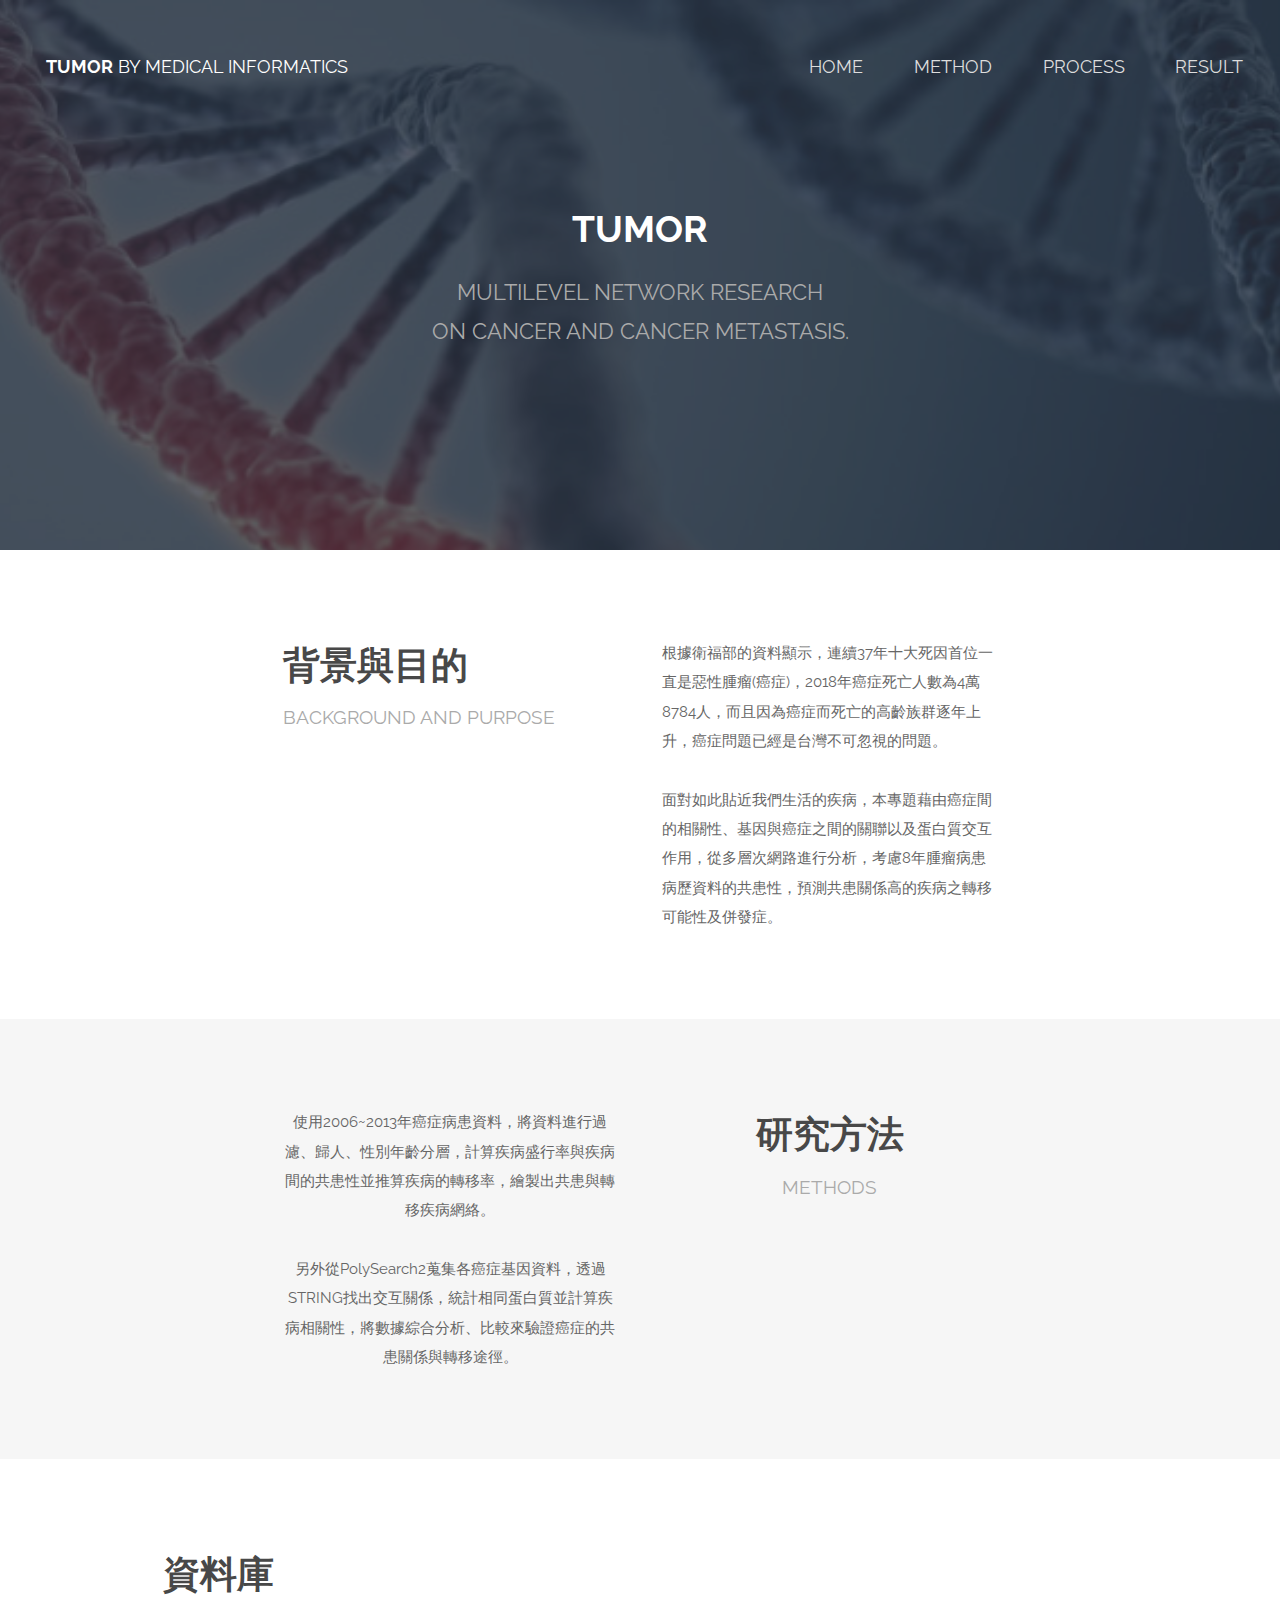
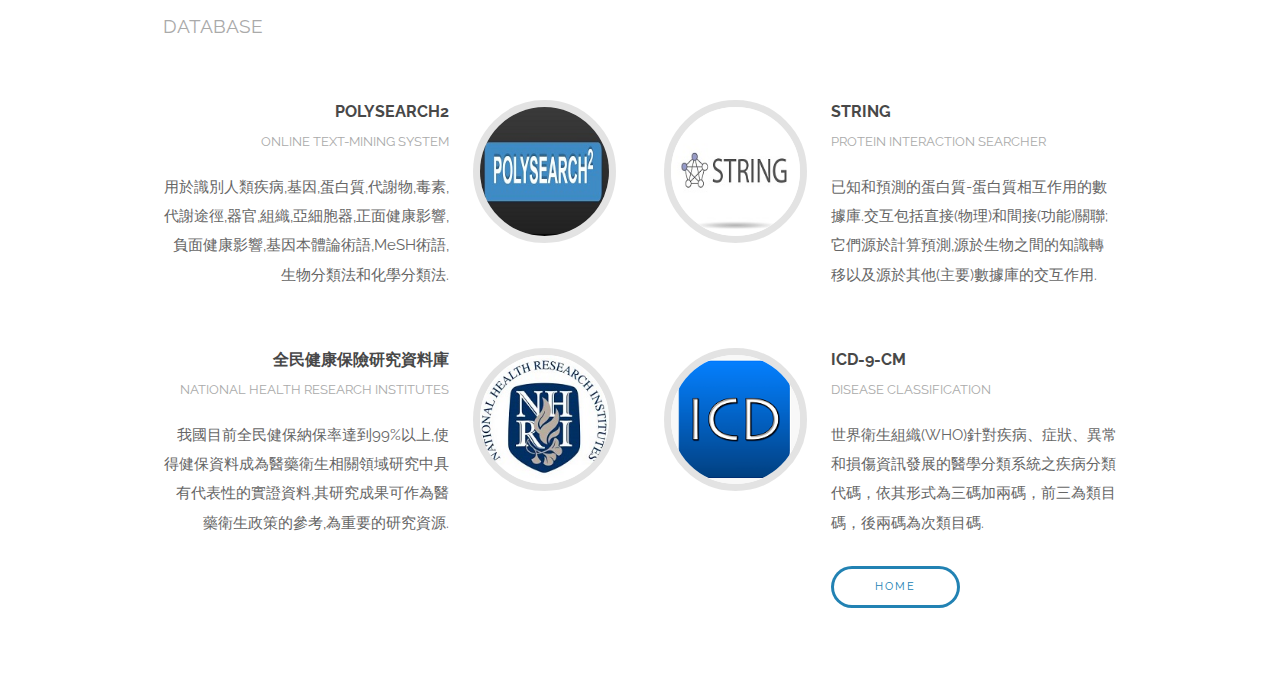
<file: 2019_project_net/index.html>
﻿<!DOCTYPE HTML>
<!--
	Spatial by TEMPLATED
	templated.co @templatedco
	Released for free under the Creative Commons Attribution 3.0 license (templated.co/license)
-->
<html>
	<head>
        <meta http-equiv="Content-type" content="text/html; charset=utf-8" />
		<title>Tumor by medical informatics</title>
		<meta charset="utf-8" />
		<meta name="viewport" content="width=device-width, initial-scale=1" />
		<link rel="stylesheet" href="assets/css/main.css" />
	</head>
	<body class="landing">

		<!-- Header -->
			<header id="header"  class="alt">
                <meta http-equiv="Content-type" content="text/html; charset=utf-8" />
				<h1><strong><a href="index.html">Tumor</a></strong> by medical informatics</h1>
				<nav id="nav">
					<ul>
						<li><a href="index.html">Home</a></li>
						<li><a href="generic.html">method</a></li>
                        <li><a href="process.html">process</a></li>
						<li><a href="elements.html">result</a></li>
					</ul>
				</nav>
			</header>

			<a href="#menu" class="navPanelToggle"><span class="fa fa-bars"></span></a>

		<!-- Banner -->
			<section id="banner">
				<h2>Tumor</h2>
				<p>Multilevel Network Research  <br /> on Cancer and Cancer Metastasis.</p>
			</section>

			<!-- One -->
				<section id="one" class="wrapper style1">
					<div class="container 75%">
						<div class="row 200%">
							<div class="6u 12u$(medium)">
								<header class="major">
									<h2>背景與目的</h2>
									<p>Background and purpose</p>

								</header>
							</div>
							<div class="6u$ 12u$(medium)">
								<p>根據衛福部的資料顯示，連續37年十大死因首位一直是惡性腫瘤(癌症)，2018年癌症死亡人數為4萬8784人，而且因為癌症而死亡的高齡族群逐年上升，癌症問題已經是台灣不可忽視的問題。</p>
							    <p>面對如此貼近我們生活的疾病，本專題藉由癌症間的相關性、基因與癌症之間的關聯以及蛋白質交互作用，從多層次網路進行分析，考慮8年腫瘤病患病歷資料的共患性，預測共患關係高的疾病之轉移可能性及併發症。<p>
                            </div>                 
						</div>
					</div>
				</section>

			<!-- Two -->
				<section id="two" class="wrapper style2 special">
                    <div class="container 75%">
                        <div class="row 200%">
						<div class="6u 12u$(medium)">
                            <p>使用2006~2013年癌症病患資料，將資料進行過濾、歸人、性別年齡分層，計算疾病盛行率與疾病間的共患性並推算疾病的轉移率，繪製出共患與轉移疾病網絡。</p>
                            <p>另外從PolySearch2蒐集各癌症基因資料，透過STRING找出交互關係，統計相同蛋白質並計算疾病相關性，將數據綜合分析、比較來驗證癌症的共患關係與轉移途徑。</p>
                            <p></p>
							</div>
						<div class="6u$ 12u$(medium)">
                            <header class="major">
									<h2>研究方法</h2>
									<p>methods</p>
								</header>
						</div>
					</div>
                        </div>
				</section>

			<!-- Three -->
				<section id="three" class="wrapper style1">
					<div class="container">
						<header class="major special">
							<h2>資料庫</h2>
                            <p>database</p>
						</header>
						<div class="feature-grid">
							<div class="feature">
                                <a href="http://polysearch.ca/"target="_blank"><div class="image rounded"><img src="images/Polysearch.jpg"  alt="" /></div></a>
								<div class="content">
									<header>
										<h4>Polysearch2</h4>
										<p>online text-mining system</p>
									</header>
									<p>用於識別人類疾病,基因,蛋白質,代謝物,毒素,代謝途徑,器官,組織,亞細胞器,正面健康影響,負面健康影響,基因本體論術語,MeSH術語,生物分類法和化學分類法.</p>
								</div>
							</div>
							<div class="feature">
								<a href="https://string-db.org/"target="_blank"><div class="image rounded"><img src="images/string.jpg" alt="" /></div></a>
								<div class="content">
									<header>
										<h4>STRING</h4>
										<p>Protein Interaction Searcher</p>
									</header>
									<p>已知和預測的蛋白質-蛋白質相互作用的數據庫.交互包括直接(物理)和間接(功能)關聯;它們源於計算預測,源於生物之間的知識轉移以及源於其他(主要)數據庫的交互作用.</p>
								</div>
							</div>
							<div class="feature">
								<a href="https://nhird.nhri.org.tw/news" target="_blank"><div class="image rounded"><img src="images/health.jpg" alt="" /></div></a>
								<div class="content">
									<header>
										<h4>全民健康保險研究資料庫</h4>
										<p>National Health Research Institutes</p>
									</header>
									<p>我國目前全民健保納保率達到99%以上,使得健保資料成為醫藥衛生相關領域研究中具有代表性的實證資料,其研究成果可作為醫藥衛生政策的參考,為重要的研究資源.</p>
								</div>
							</div>
							<div class="feature">
								<a href="https://www.cdc.gov/nchs/icd/icd9cm.htm" target="_blank"><div class="image rounded"><img src="images/icd 9.jpg" alt="" /></div></a>
								<div class="content">
									<header>
										<h4>ICD-9-CM</h4>
										<p>Disease classification</p>
									</header>
									<p>世界衛生組織(WHO)針對疾病、症狀、異常和損傷資訊發展的醫學分類系統之疾病分類代碼，依其形式為三碼加兩碼，前三為類目碼，後兩碼為次類目碼.</p>
                                    <a href="#" class="button">HOME</a>
								</div>
							</div>
						</div>
					</div>
				</section>

				
		<!-- Scripts -->
			<script src="assets/js/jquery.min.js"></script>
			<script src="assets/js/skel.min.js"></script>
			<script src="assets/js/util.js"></script>
			<script src="assets/js/main.js"></script>

	</body>
</html>
</file>
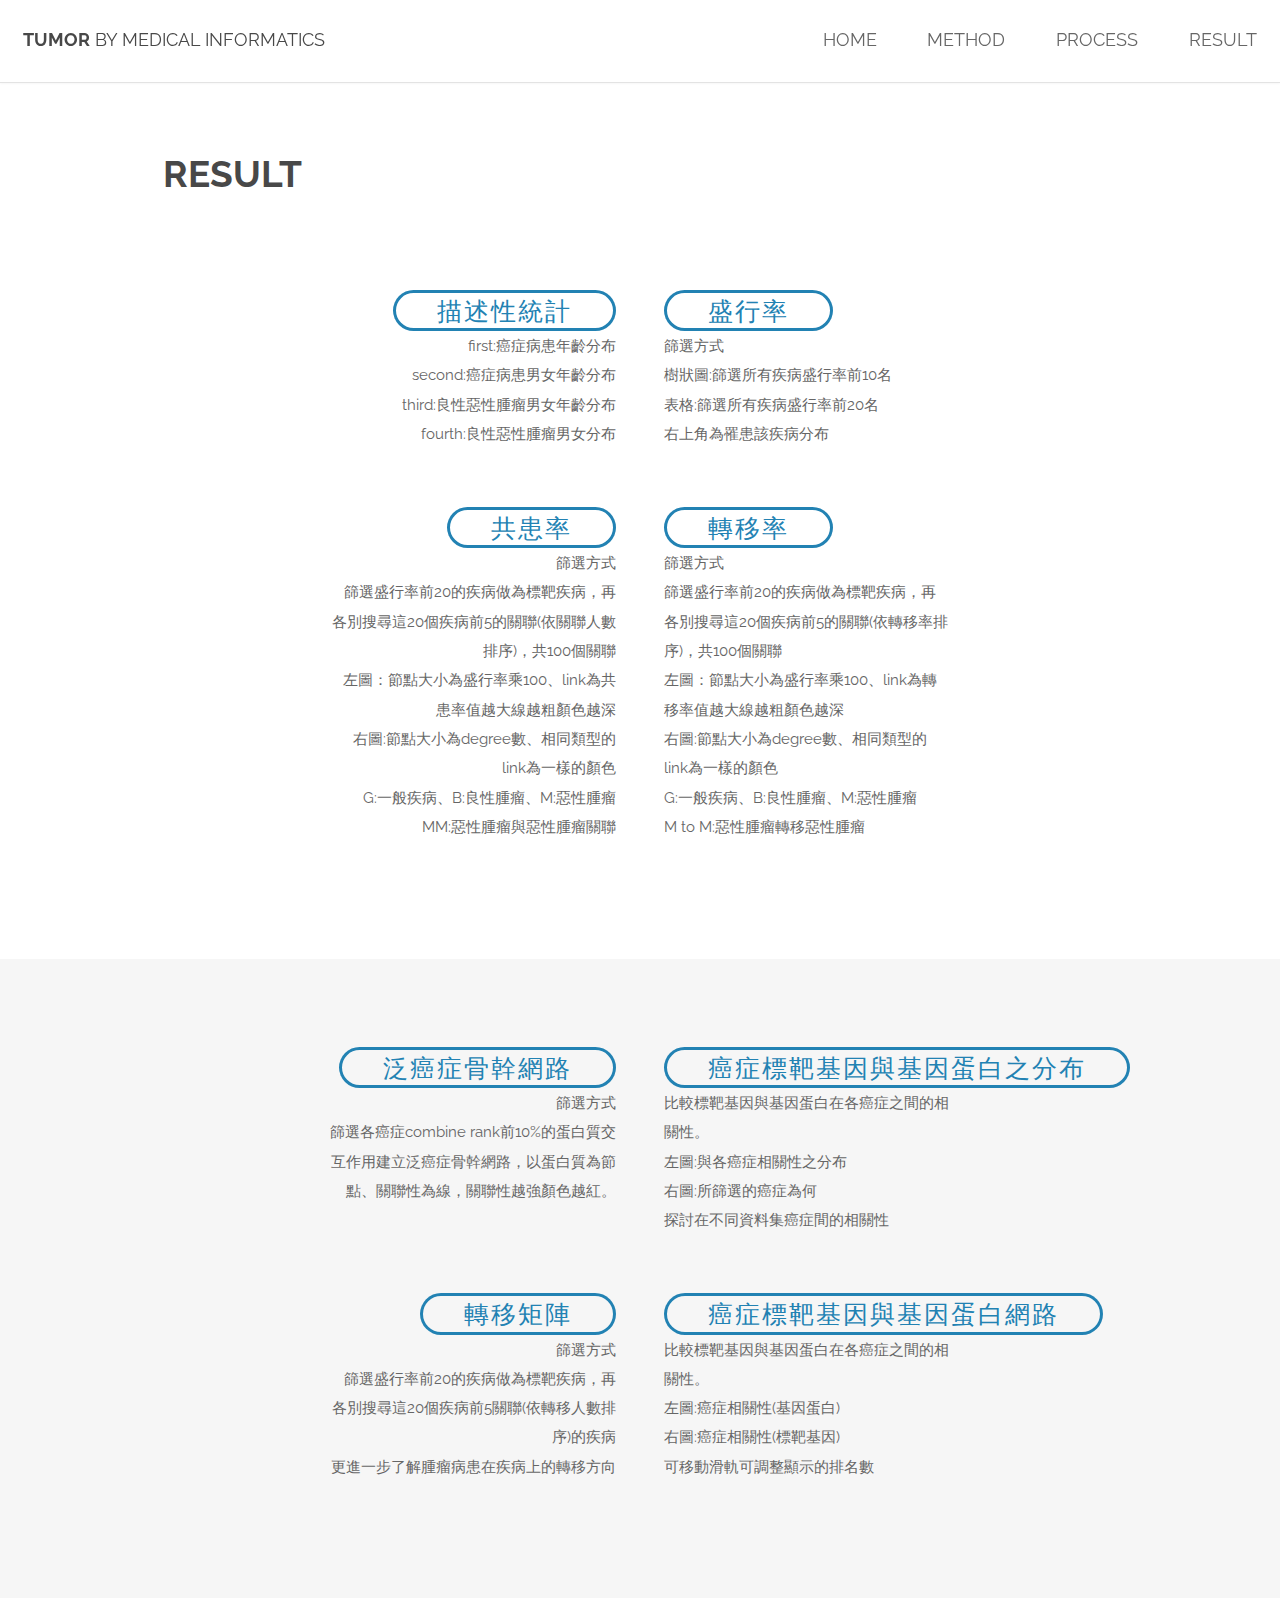
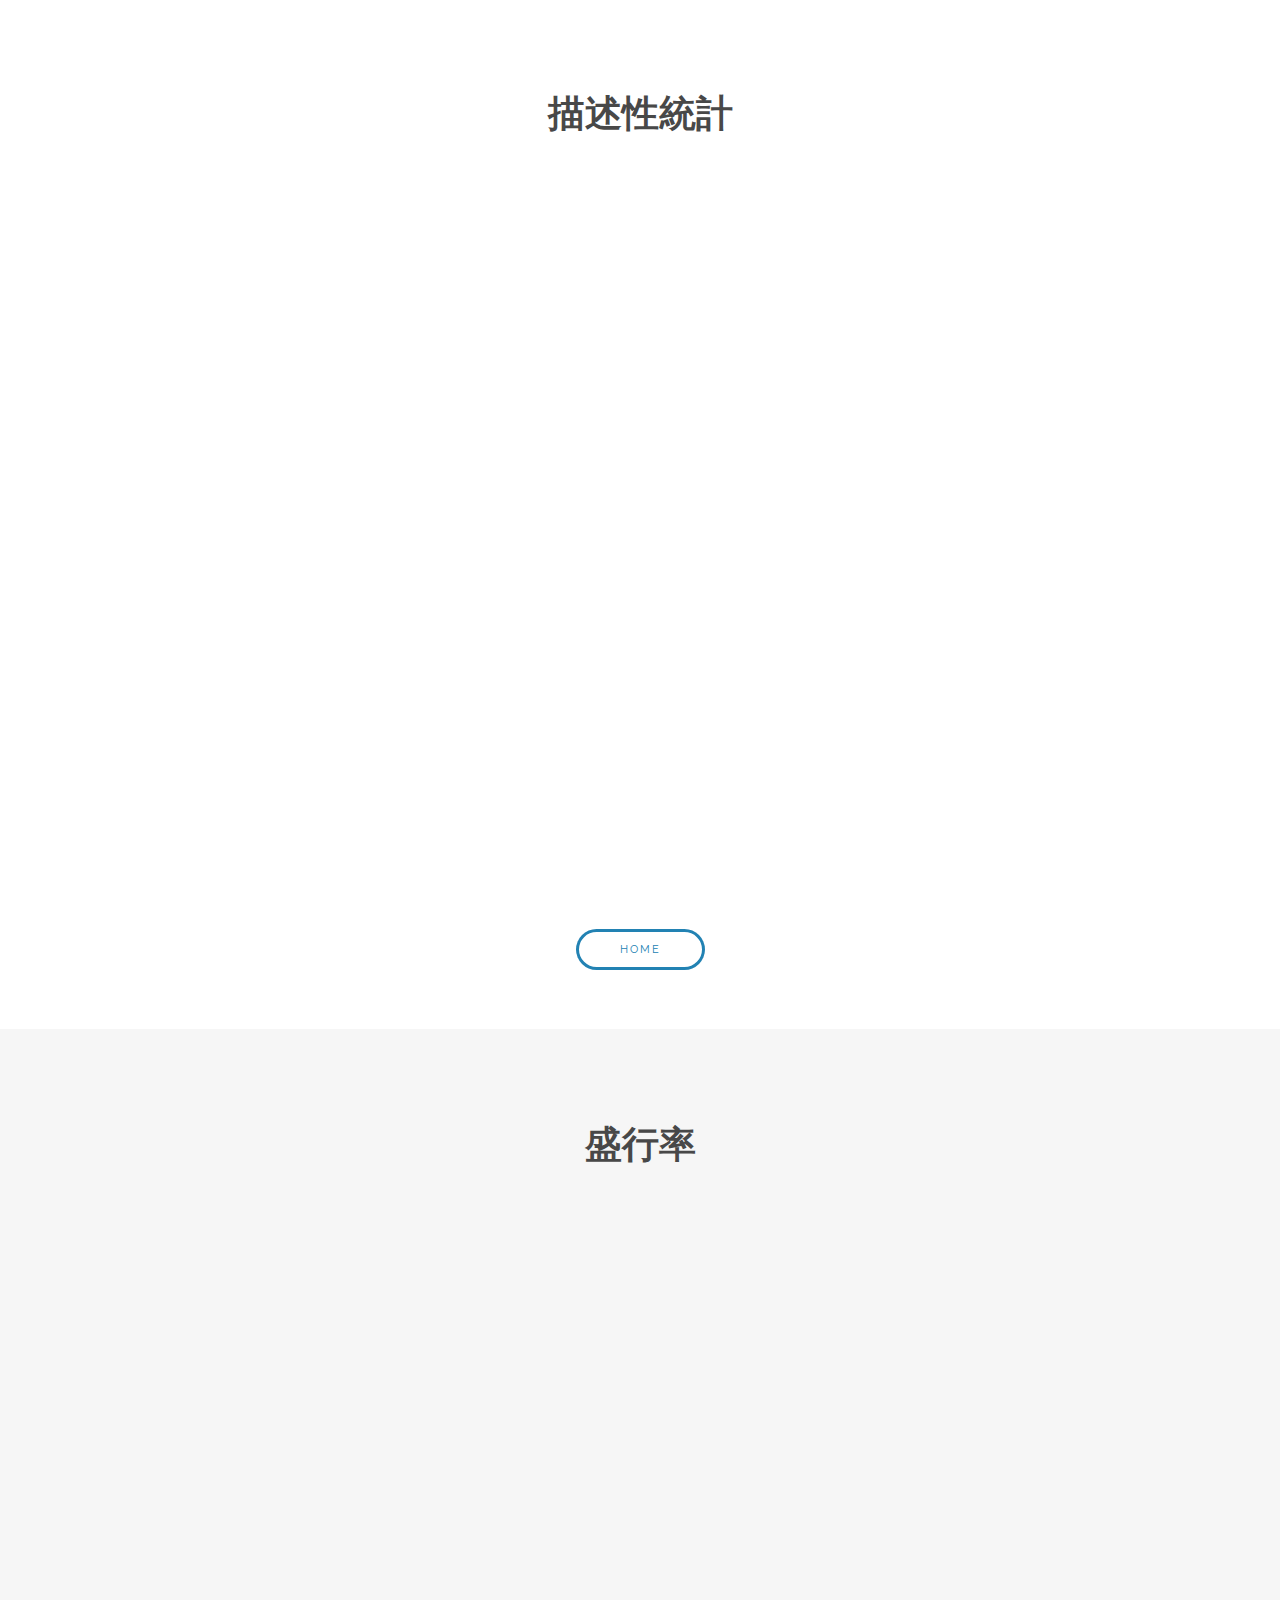
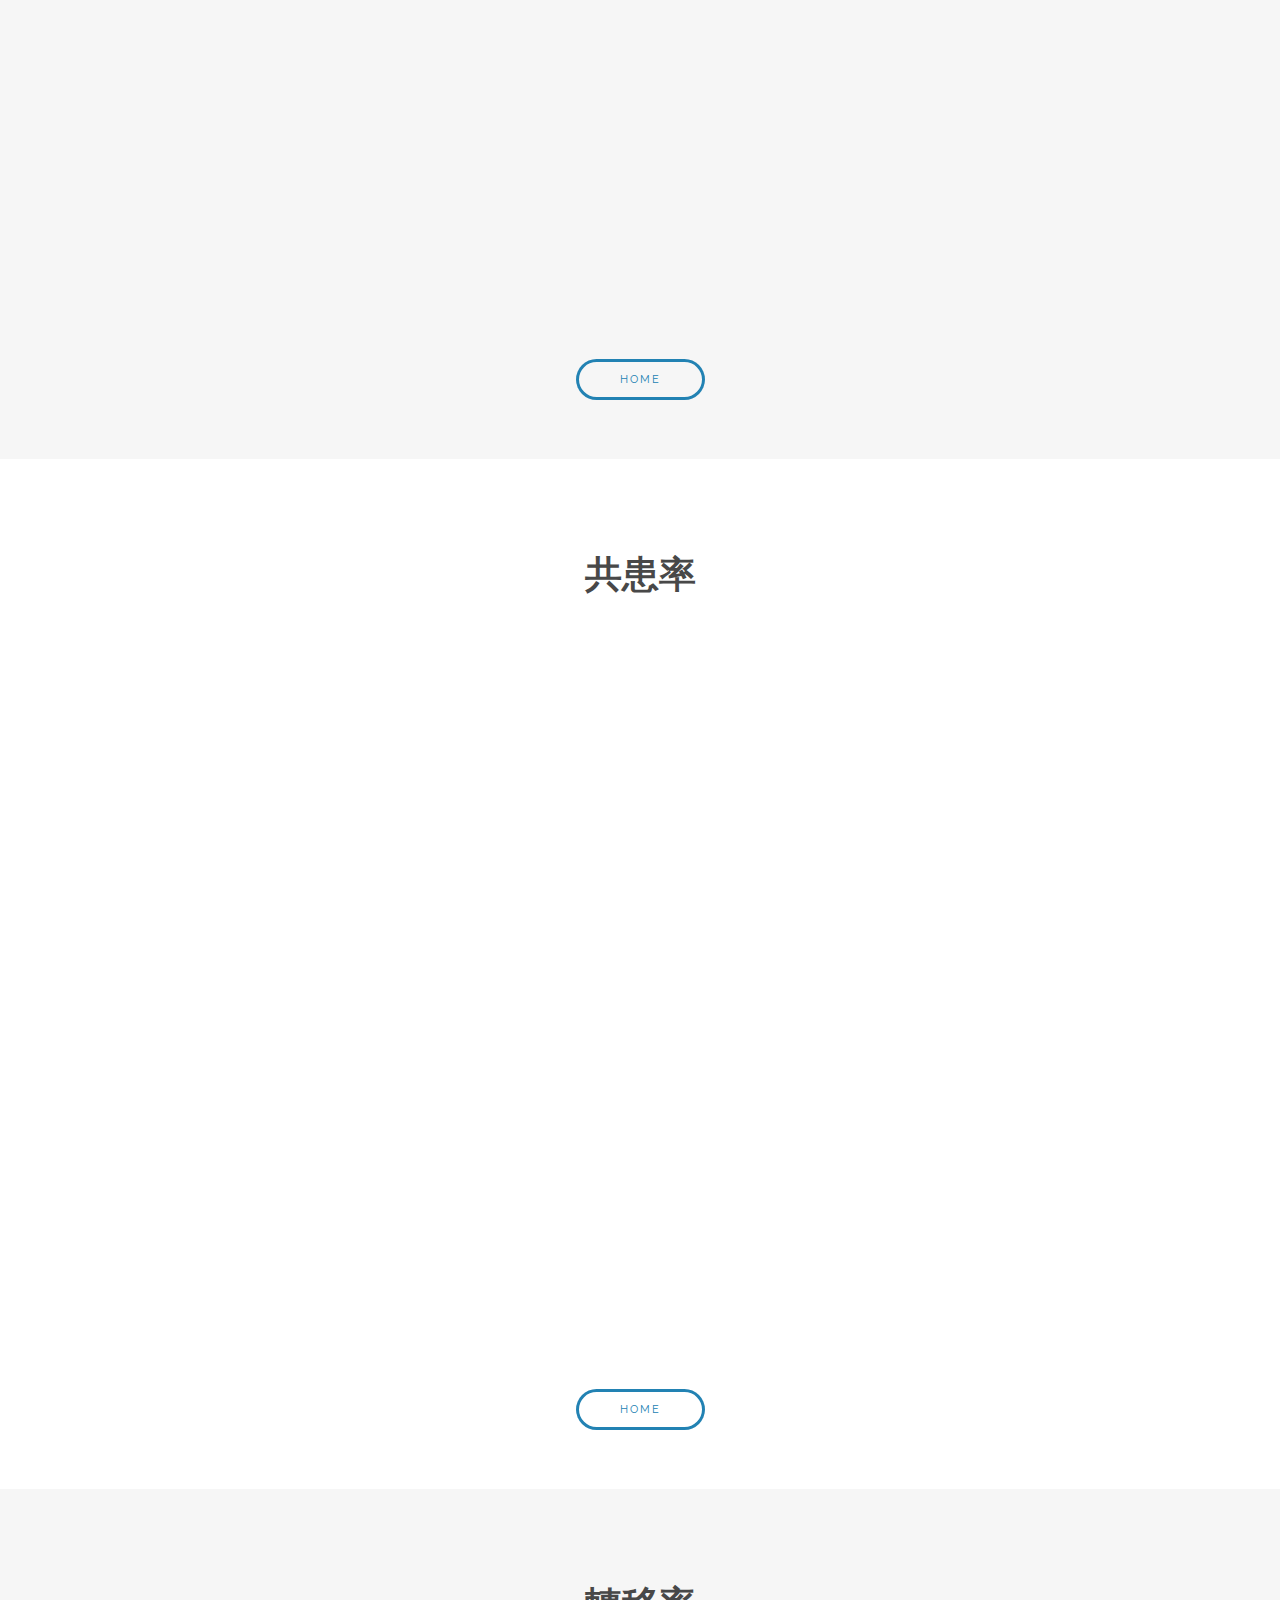
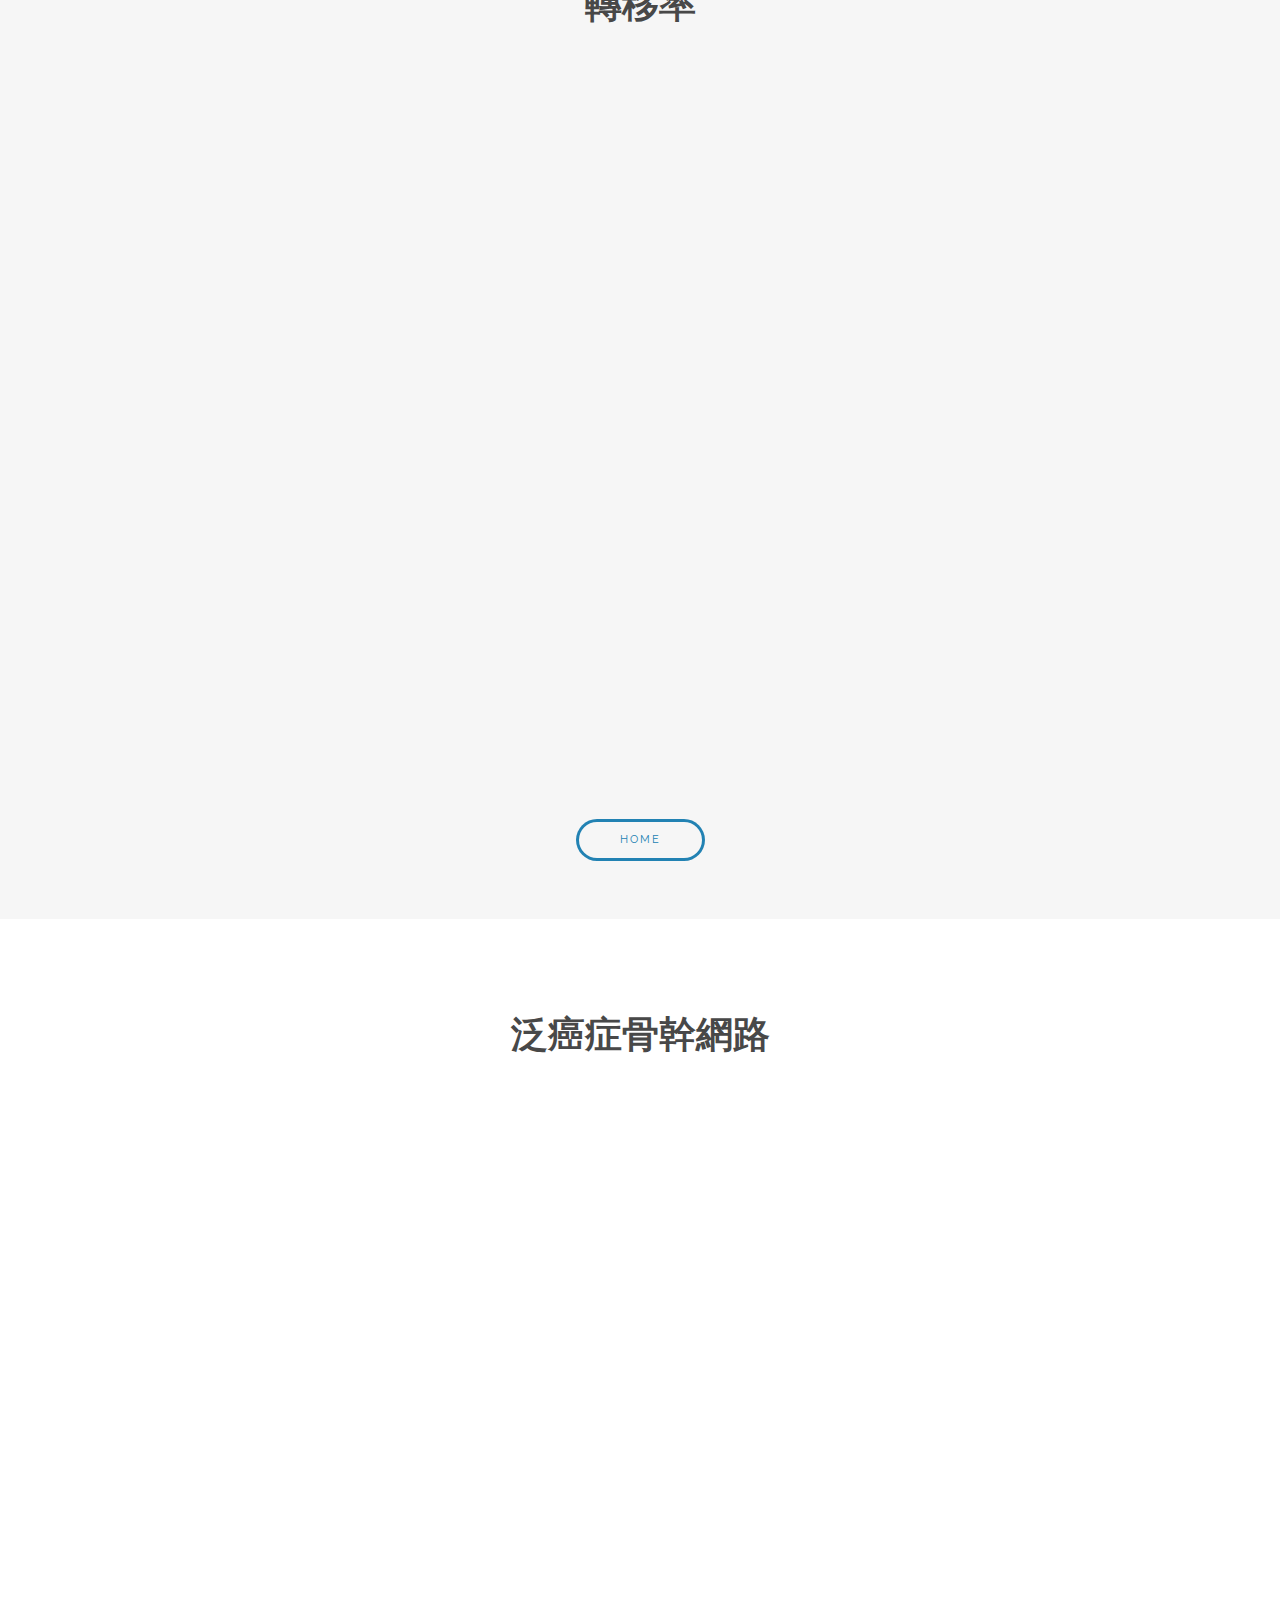
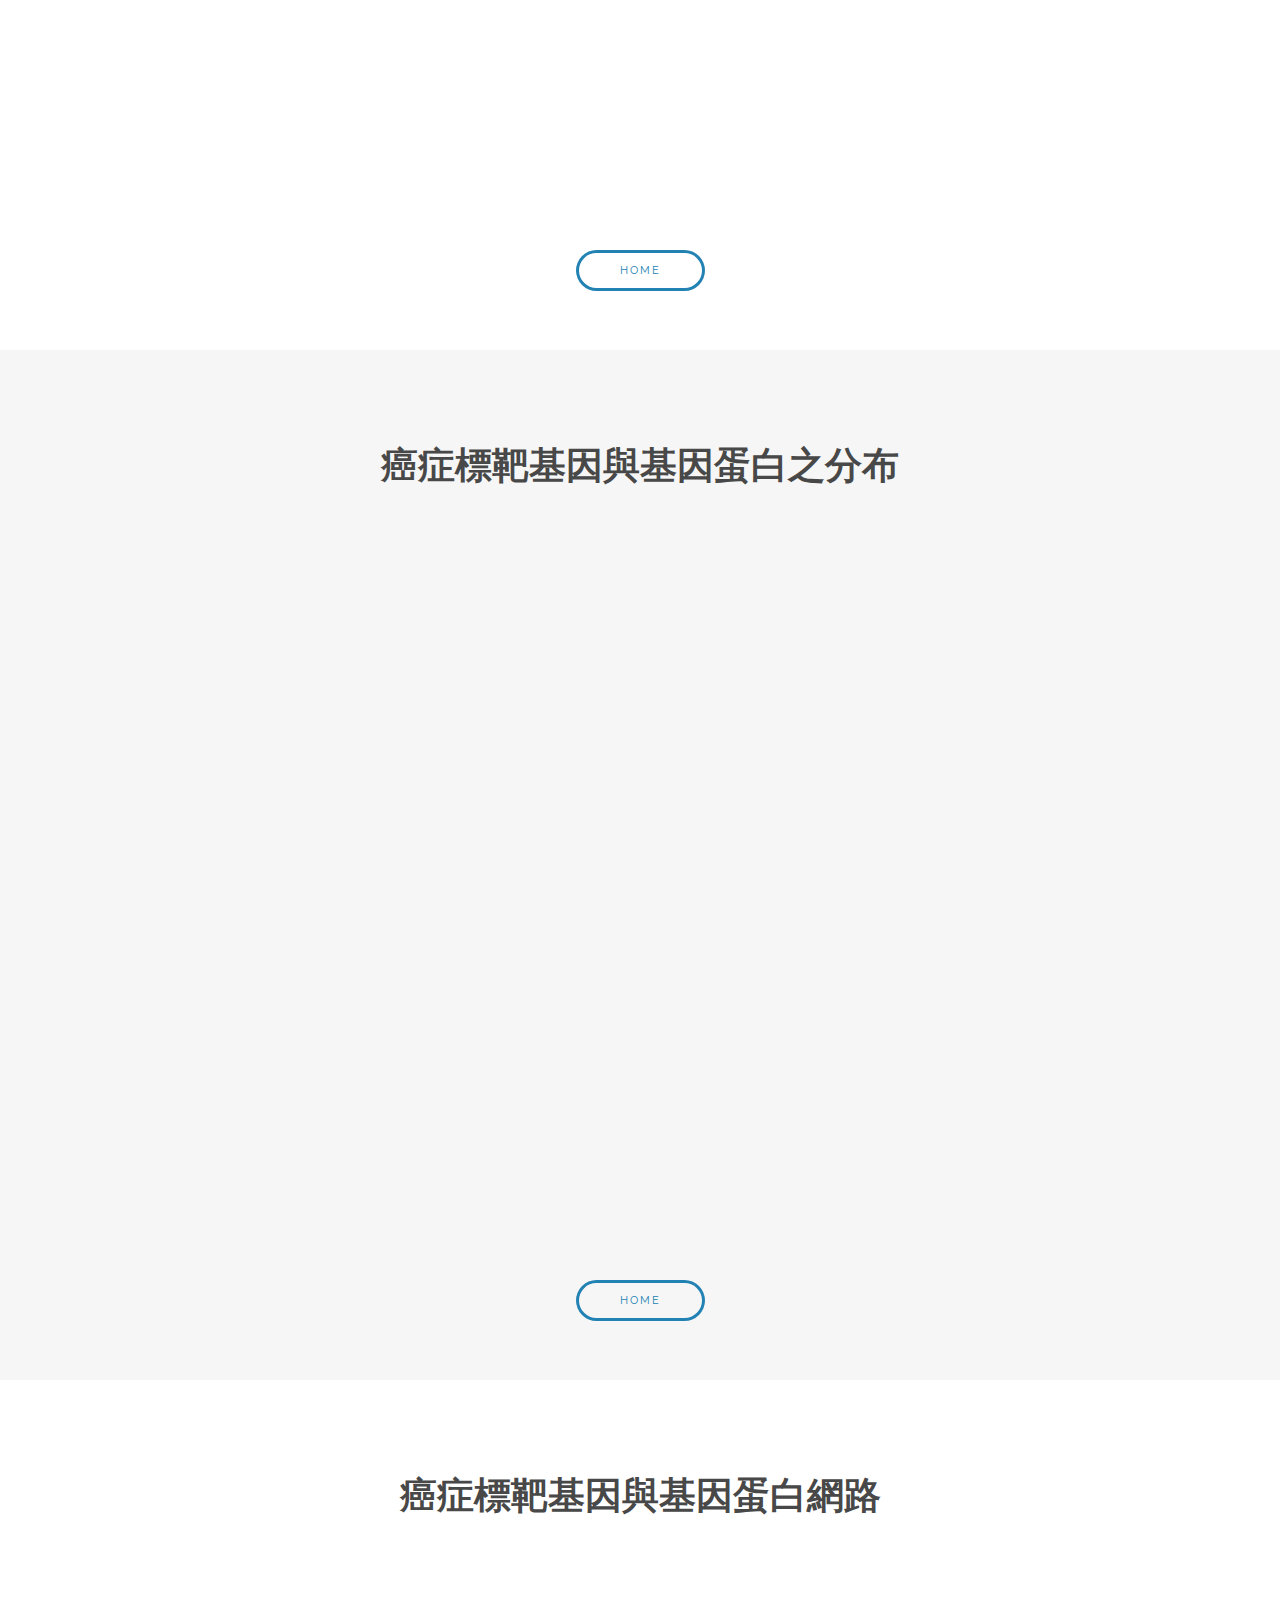
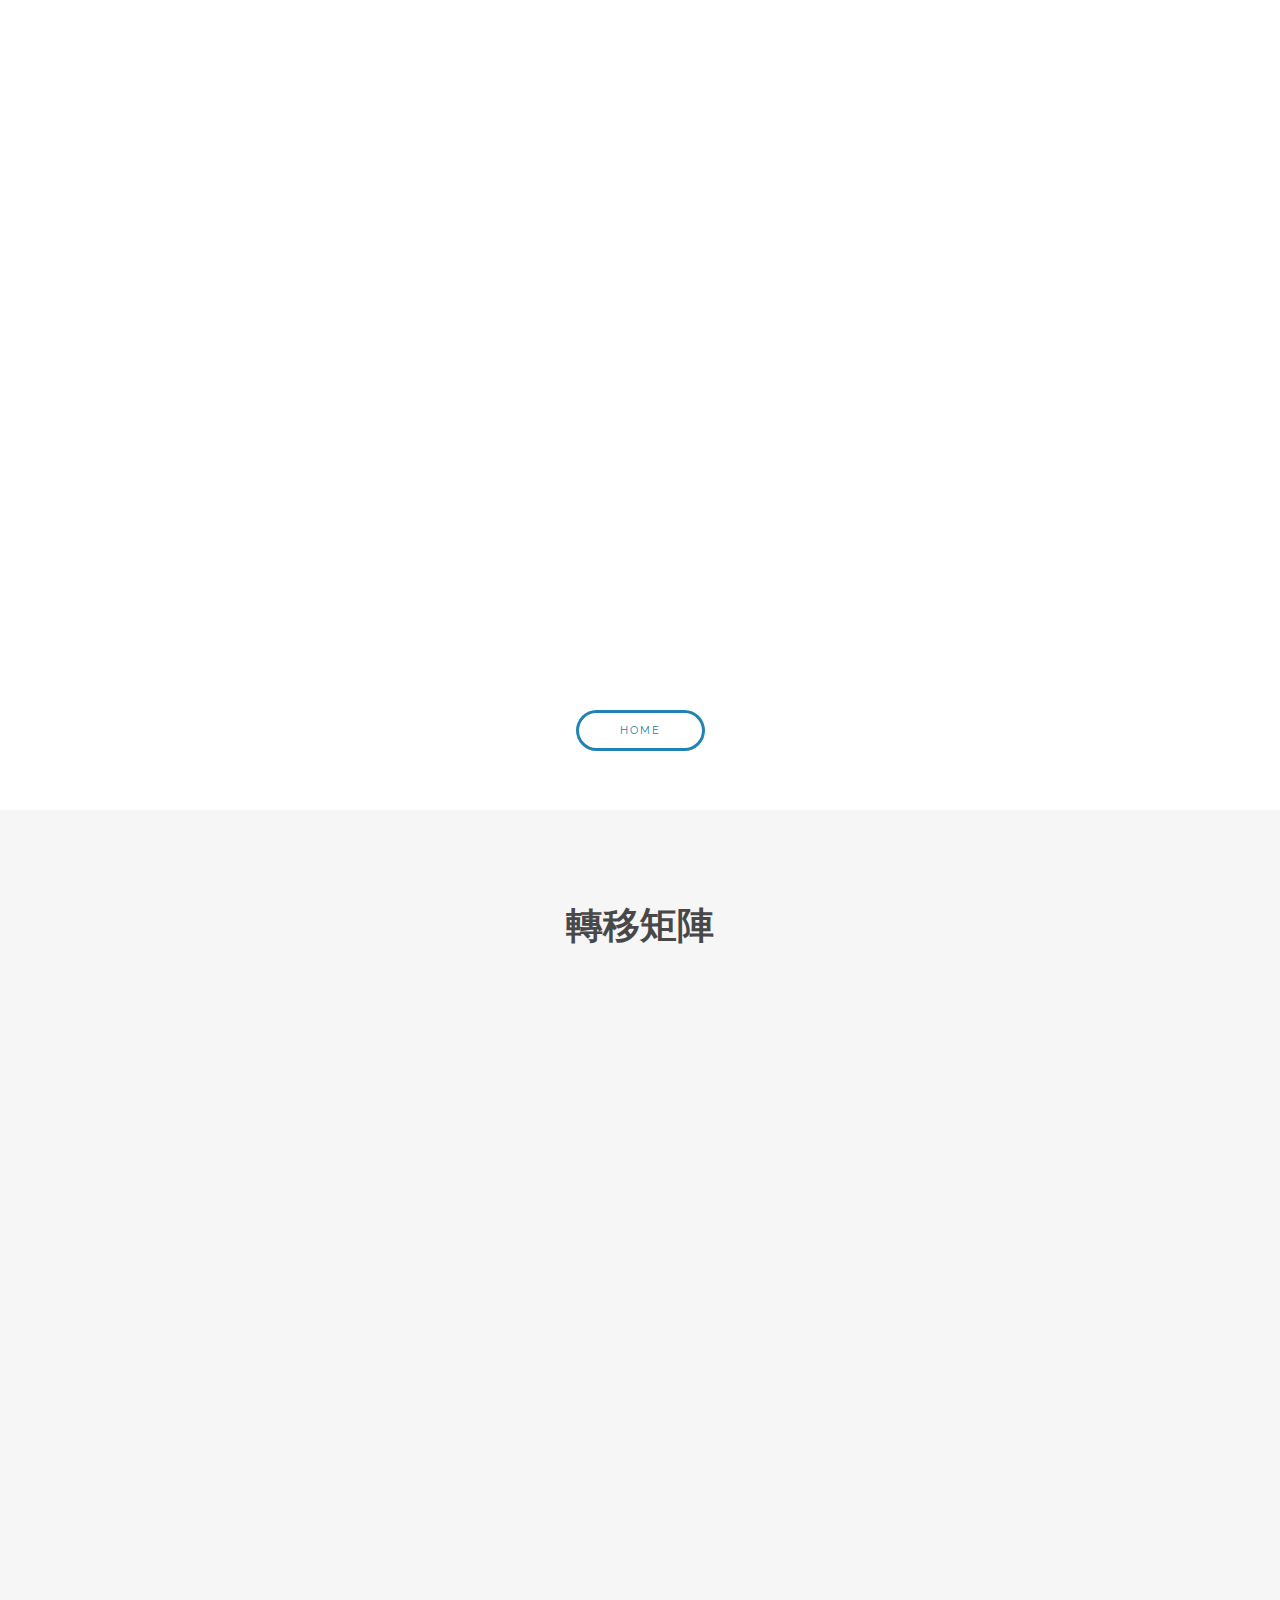
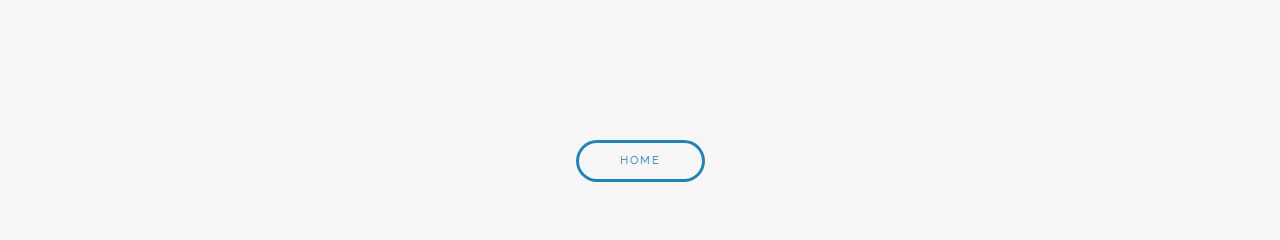
<file: 2019_project_net/elements.html>
﻿<!DOCTYPE HTML>
<!--
	Spatial by TEMPLATED
	templated.co @templatedco
	Released for free under the Creative Commons Attribution 3.0 license (templated.co/license)
-->
<html>
	<head>
        <meta http-equiv="Content-type" content="text/html; charset=utf-8" />
		<title>Tumor by medical informatics</title>
		<meta charset="UTF-8" />
		<meta name="viewport" content="width=device-width, initial-scale=1" />
		<link rel="stylesheet" href="assets/css/main.css" />
	</head>
	<body>

		<!-- Header -->
			<header id="header">
				<h1><strong><a href="index.html">Tumor</a></strong> by medical informatics</h1>
				<nav id="nav">
					<ul>
						<li><a href="index.html">Home</a></li>
						<li><a href="generic.html">method</a></li>
                        <li><a href="process.html">process</a></li>
						<li><a href="elements.html">result</a></li>
					</ul>
				</nav>
			</header>

			<a href="#menu" class="navPanelToggle"><span class="fa fa-bars"></span></a>

		<!-- Main -->
			<section id="main" class="wrapper">
				<div class="container">
                    <header class="major special">
						<h2>result</h2>
					</header>
                   <div class="feature-grid">
                       <!--node1-->
				        <div class="feature">
                            <div class="content">
				            <header>
				                <a href="#one" class="button"><span style="font-size:25px">描述性統計</span></a>
				            </header>
				                 <p>first:癌症病患年齡分布<br>second:癌症病患男女年齡分布<br>third:良性惡性腫瘤男女年齡分布<br>fourth:良性惡性腫瘤男女分布</p>
                           </div>
				       </div>
                       <!--node2-->
				   <div class="feature">
                       <div class="content">
							<header>
								<a href="#two" class="button"><span style="font-size:25px">盛行率</span></a>
							</header>
								<p>篩選方式<br>樹狀圖:篩選所有疾病盛行率前10名<br>表格:篩選所有疾病盛行率前20名<br>右上角為罹患該疾病分布</p>
                           </div>
                   </div>
                       <!--node3-->
				   <div class="feature">
                       <div class="content">
							<header>
								<a href="#three" class="button"><span style="font-size:25px">共患率</span></a>
							</header>
								<p>篩選方式<br>篩選盛行率前20的疾病做為標靶疾病，再各別搜尋這20個疾病前5的關聯(依關聯人數排序)，共100個關聯<br>左圖：節點大小為盛行率乘100、link為共患率值越大線越粗顏色越深<br>右圖:節點大小為degree數、相同類型的link為一樣的顏色<br>G:一般疾病、B:良性腫瘤、M:惡性腫瘤<br>MM:惡性腫瘤與惡性腫瘤關聯</p>
                       </div>
                  </div>
                       <!--node4-->
				  <div class="feature">
                      <div class="content">
							<header>
								 <a href="#four" class="button"><span style="font-size:25px">轉移率</span></a>
							</header>
								<p>篩選方式<br>篩選盛行率前20的疾病做為標靶疾病，再各別搜尋這20個疾病前5的關聯(依轉移率排序)，共100個關聯<br>左圖：節點大小為盛行率乘100、link為轉移率值越大線越粗顏色越深<br>右圖:節點大小為degree數、相同類型的link為一樣的顏色<br>G:一般疾病、B:良性腫瘤、M:惡性腫瘤<br>M to M:惡性腫瘤轉移惡性腫瘤</p>
                          </div>
                  </div>
				</div>
               </div>
			</section>

            <section id="Section1" class="wrapper style2 special">
                <div class="container">
                    <div class="feature-grid">
                                 <!--node5-->
                  <div class="feature">
                      <div class="content">
							<header>
								 <a href="#five" class="button"><span style="font-size:25px">泛癌症骨幹網路</span></a>
							</header>
								<p>篩選方式<br>篩選各癌症combine rank前10%的蛋白質交互作用建立泛癌症骨幹網路，以蛋白質為節點、關聯性為線，關聯性越強顏色越紅。</p>
                          </div>
                  </div>
                       <!--node6-->
                  <div class="feature">
                      <div class="content">
							<header>
								 <a href="#six" class="button" style="right" ><span style="font-size:25px">癌症標靶基因與基因蛋白之分布</span></a>
							</header>
								<p>比較標靶基因與基因蛋白在各癌症之間的相關性。<br>左圖:與各癌症相關性之分布<br>右圖:所篩選的癌症為何<br>探討在不同資料集癌症間的相關性</p>
                          </div>
                  </div>

                    <!--node8-->
                  <div class="feature">
                      <div class="content">
							<header>
								 <a href="#eight" class="button"><span style="font-size:25px">轉移矩陣</span></a>
							</header>
								<p>篩選方式<br>篩選盛行率前20的疾病做為標靶疾病，再各別搜尋這20個疾病前5關聯(依轉移人數排序)的疾病<br>更進一步了解腫瘤病患在疾病上的轉移方向</p>
                          </div>
                  </div>


                       <!--node7-->
                  <div class="feature">
                      <div class="content">
							<header>
								 <a href="#seven" class="button"><span style="font-size:25px">癌症標靶基因與基因蛋白網路</span></a>
							</header>
								<p>比較標靶基因與基因蛋白在各癌症之間的相關性。<br>左圖:癌症相關性(基因蛋白)<br>右圖:癌症相關性(標靶基因)<br>可移動滑軌可調整顯示的排名數</p>   
                          </div>
                  </div>
                       
                    </div>
                </div>
            </section>

            <!--one-->
			<section id="one" class="wrapper style4 special">
                <header class="major">
                    <h2>描述性統計</h2>
                    </header>
				<iframe width="1200" height="690" src="https://app.powerbi.com/view?r=eyJrIjoiOGZiNjQ0ZWEtYjZiMC00NjM2LTkyZDAtNTJkYzM1M2MyYzQ1IiwidCI6IjBlNDU4YzJlLWVlYmItNGQ2My1iOWVkLWEyNTM0ZDA1M2U3MCIsImMiOjEwfQ%3D%3D"></iframe>
                <a href="#" class="button">HOME</a>
			</section>
            <!--two-->
            <section id="two" class="wrapper style2 special">
                <header class="major">
                    <h2>盛行率</h2>
                    </header>
                <iframe width="1200" height="690" src="https://app.powerbi.com/view?r=eyJrIjoiNzBhY2U4MjktMzcxNC00NDRkLTg3NGQtYWUzNjIxMzcyMWIxIiwidCI6IjBlNDU4YzJlLWVlYmItNGQ2My1iOWVkLWEyNTM0ZDA1M2U3MCIsImMiOjEwfQ%3D%3D"></iframe>
                <a href="#" class="button">HOME</a>
            </section>
            <!--three-->
             <section id="three" class="wrapper style4 special">
                 <header class="major">
                    <h2>共患率</h2>
                    </header>
                <iframe width="1200" height="690" src="https://app.powerbi.com/view?r=eyJrIjoiZjdkYThkYzAtMGNhZi00YTg5LTkxMzgtNzc2NWNiNzE5MGU3IiwidCI6IjBlNDU4YzJlLWVlYmItNGQ2My1iOWVkLWEyNTM0ZDA1M2U3MCIsImMiOjEwfQ%3D%3D"></iframe>
                <a href="#" class="button">HOME</a>
             </section>
            <!--four-->
             <section id="four" class="wrapper style2 special">
                 <header class="major">
                    <h2>轉移率</h2>
                    </header>
                <iframe width="1200" height="690" src="https://app.powerbi.com/view?r=eyJrIjoiNjkzNDM5NTYtYzkzYi00Y2UwLWE3ODktYThhNzQ3YjYzZTEyIiwidCI6IjBlNDU4YzJlLWVlYmItNGQ2My1iOWVkLWEyNTM0ZDA1M2U3MCIsImMiOjEwfQ%3D%3D"></iframe>
                <a href="#" class="button">HOME</a>
             </section>

            <!--fivr-->
             <section id="five" class="wrapper style4 special">
                 <header class="major">
                    <h2>泛癌症骨幹網路</h2>
                    </header>
                 <iframe width="1200" height="690" src="https://app.powerbi.com/view?r=eyJrIjoiZWNhNGZmM2EtNWUwMS00YjhhLWI4NTEtZjI5NWFmZTg5NzdmIiwidCI6IjBlNDU4YzJlLWVlYmItNGQ2My1iOWVkLWEyNTM0ZDA1M2U3MCIsImMiOjEwfQ%3D%3D"></iframe>
                 <a href="#" class="button">HOME</a>
             </section>

            <!--six-->
             <section id="six" class="wrapper style2 special">
                 <header class="major">
                    <h2>癌症標靶基因與基因蛋白之分布</h2>
                    </header>
                 <iframe width="1200" height="690" src="https://app.powerbi.com/view?r=eyJrIjoiYzQyMTAzODktMjA1Yy00YTUzLWFkNjQtMmU2ZmFhMzkwZDEzIiwidCI6IjBlNDU4YzJlLWVlYmItNGQ2My1iOWVkLWEyNTM0ZDA1M2U3MCIsImMiOjEwfQ%3D%3D"></iframe>
                <a href="#" class="button">HOME</a>
             </section>
            <!--seven-->
             <section id="seven" class="wrapper style4 special">
                 <header class="major">
                    <h2>癌症標靶基因與基因蛋白網路</h2>
                    </header>
                 <iframe width="1200" height="690" src="https://app.powerbi.com/view?r=eyJrIjoiN2JhNTQ1ZWMtM2Y5ZC00YjQ2LWI4OGYtNGUwZWUyMjg5ZjI4IiwidCI6IjBlNDU4YzJlLWVlYmItNGQ2My1iOWVkLWEyNTM0ZDA1M2U3MCIsImMiOjEwfQ%3D%3D"></iframe>
                <a href="#" class="button">HOME</a>
             </section>

            <!--eight-->
             <section id="eight" class="wrapper style2 special">
                 <header class="major">
                    <h2>轉移矩陣</h2>
                    </header>
                 <iframe width="1200" height="690" src="https://app.powerbi.com/view?r=eyJrIjoiNDVkMGU0ZWYtNDBiNi00YjczLWFiZDUtMmQyZjllNmQ4NmNlIiwidCI6IjBlNDU4YzJlLWVlYmItNGQ2My1iOWVkLWEyNTM0ZDA1M2U3MCIsImMiOjEwfQ%3D%3D"></iframe>
                <a href="#" class="button">HOME</a>
             </section>
			

		<!-- Scripts -->
			<script src="assets/js/jquery.min.js"></script>
			<script src="assets/js/skel.min.js"></script>
			<script src="assets/js/util.js"></script>
			<script src="assets/js/main.js"></script>

	</body>
</html>
</file>
<file: 2019_project_net/assets/css/main.css>
@import url(font-awesome.min.css);
@import url(https://fonts.googleapis.com/css?family=Raleway:400,700);

/*
	Spatial by TEMPLATED
	templated.co @templatedco
	Released for free under the Creative Commons Attribution 3.0 license (templated.co/license)
*/

/* Reset */

	html, body, div, span, applet, object, iframe, h1, h2, h3, h4, h5, h6, p, blockquote, pre, a, abbr, acronym, address, big, cite, code, del, dfn, em, img, ins, kbd, q, s, samp, small, strike, strong, sub, sup, tt, var, b, u, i, center, dl, dt, dd, ol, ul, li, fieldset, form, label, legend, table, caption, tbody, tfoot, thead, tr, th, td, article, aside, canvas, details, embed, figure, figcaption, footer, header, hgroup, menu, nav, output, ruby, section, summary, time, mark, audio, video {
		margin: 0;
		padding: 0;
		border: 0;
		font-size: 100%;
        font: inherit;
		vertical-align: baseline;
	}

	article, aside, details, figcaption, figure, footer, header, hgroup, menu, nav, section {
		display: block;
	}

	body {
		line-height: 1;
	}

	ol, ul {
		list-style: none;
	}

	blockquote, q {
		quotes: none;
	}

	blockquote:before, blockquote:after, q:before, q:after {
		content: '';
		content: none;
	}

	table {
		border-collapse: collapse;
		border-spacing: 0;
	}

	body {
		-webkit-text-size-adjust: none;
	}

/* Box Model */

	*, *:before, *:after {
		-moz-box-sizing: border-box;
		-webkit-box-sizing: border-box;
		box-sizing: border-box;
	}

/* Containers */

	.container {
		margin-left: auto;
		margin-right: auto;
	}

	.container.\31 25\25 {
		width: 100%;
		max-width: 100em;
		min-width: 80em;
	}

	.container.\37 5\25 {
		width: 60em;
	}

	.container.\35 0\25 {
		width: 40em;
	}

	.container.\32 5\25 {
		width: 20em;
	}

	.container {
		width: 80em;
	}

	@media screen and (max-width: 1680px) {

		.container.\31 25\25 {
			width: 100%;
			max-width: 100em;
			min-width: 80em;
		}

		.container.\37 5\25 {
			width: 60em;
		}

		.container.\35 0\25 {
			width: 40em;
		}

		.container.\32 5\25 {
			width: 20em;
		}

		.container {
			width: 80em;
		}

	}

	@media screen and (max-width: 1280px) {

		.container.\31 25\25 {
			width: 100%;
			max-width: 81.25em;
			min-width: 65em;
		}

		.container.\37 5\25 {
			width: 48.75em;
		}

		.container.\35 0\25 {
			width: 32.5em;
		}

		.container.\32 5\25 {
			width: 16.25em;
		}

		.container {
			width: 65em;
		}

	}

	@media screen and (max-width: 980px) {

		.container.\31 25\25 {
			width: 100%;
			max-width: 112.5%;
			min-width: 90%;
		}

		.container.\37 5\25 {
			width: 67.5%;
		}

		.container.\35 0\25 {
			width: 45%;
		}

		.container.\32 5\25 {
			width: 22.5%;
		}

		.container {
			width: 90%;
		}

	}

	@media screen and (max-width: 736px) {

		.container.\31 25\25 {
			width: 100%;
			max-width: 112.5%;
			min-width: 90%;
		}

		.container.\37 5\25 {
			width: 67.5%;
		}

		.container.\35 0\25 {
			width: 45%;
		}

		.container.\32 5\25 {
			width: 22.5%;
		}

		.container {
			width: 90% !important;
		}

	}

	@media screen and (max-width: 480px) {

		.container.\31 25\25 {
			width: 100%;
			max-width: 112.5%;
			min-width: 90%;
		}

		.container.\37 5\25 {
			width: 67.5%;
		}

		.container.\35 0\25 {
			width: 45%;
		}

		.container.\32 5\25 {
			width: 22.5%;
		}

		.container {
			width: 90% !important;
		}

	}

/* Grid */

	.row {
		border-bottom: solid 1px transparent;
		-moz-box-sizing: border-box;
		-webkit-box-sizing: border-box;
		box-sizing: border-box;
	}

	.row > * {
		float: left;
		-moz-box-sizing: border-box;
		-webkit-box-sizing: border-box;
		box-sizing: border-box;
	}

	.row:after, .row:before {
		content: '';
		display: block;
		clear: both;
		height: 0;
	}

	.row.uniform > * > :first-child {
		margin-top: 0;
	}

	.row.uniform > * > :last-child {
		margin-bottom: 0;
	}

	.row.\30 \25 > * {
		padding: 0 0 0 0em;
	}

	.row.\30 \25 {
		margin: 0 0 -1px 0em;
	}

	.row.uniform.\30 \25 > * {
		padding: 0em 0 0 0em;
	}

	.row.uniform.\30 \25 {
		margin: 0em 0 -1px 0em;
	}

	.row > * {
		padding: 0 0 0 2em;
	}

	.row {
		margin: 0 0 -1px -2em;
	}

	.row.uniform > * {
		padding: 2em 0 0 2em;
	}

	.row.uniform {
		margin: -2em 0 -1px -2em;
	}

	.row.\32 00\25 > * {
		padding: 0 0 0 4em;
	}

	.row.\32 00\25 {
		margin: 0 0 -1px -4em;
	}

	.row.uniform.\32 00\25 > * {
		padding: 4em 0 0 4em;
	}

	.row.uniform.\32 00\25 {
		margin: -4em 0 -1px -4em;
	}

	.row.\31 50\25 > * {
		padding: 0 0 0 3em;
	}

	.row.\31 50\25 {
		margin: 0 0 -1px -3em;
	}

	.row.uniform.\31 50\25 > * {
		padding: 3em 0 0 3em;
	}

	.row.uniform.\31 50\25 {
		margin: -3em 0 -1px -3em;
	}

	.row.\35 0\25 > * {
		padding: 0 0 0 1em;
	}

	.row.\35 0\25 {
		margin: 0 0 -1px -1em;
	}

	.row.uniform.\35 0\25 > * {
		padding: 1em 0 0 1em;
	}

	.row.uniform.\35 0\25 {
		margin: -1em 0 -1px -1em;
	}

	.row.\32 5\25 > * {
		padding: 0 0 0 0.5em;
	}

	.row.\32 5\25 {
		margin: 0 0 -1px -0.5em;
	}

	.row.uniform.\32 5\25 > * {
		padding: 0.5em 0 0 0.5em;
	}

	.row.uniform.\32 5\25 {
		margin: -0.5em 0 -1px -0.5em;
	}

	.\31 2u, .\31 2u\24 {
		width: 100%;
		clear: none;
		margin-left: 0;
	}

	.\31 1u, .\31 1u\24 {
		width: 91.6666666667%;
		clear: none;
		margin-left: 0;
	}

	.\31 0u, .\31 0u\24 {
		width: 83.3333333333%;
		clear: none;
		margin-left: 0;
	}

	.\39 u, .\39 u\24 {
		width: 75%;
		clear: none;
		margin-left: 0;
	}

	.\38 u, .\38 u\24 {
		width: 66.6666666667%;
		clear: none;
		margin-left: 0;
	}

	.\37 u, .\37 u\24 {
		width: 58.3333333333%;
		clear: none;
		margin-left: 0;
	}

	.\36 u, .\36 u\24 {
		width: 50%;
		clear: none;
		margin-left: 0;
	}

	.\35 u, .\35 u\24 {
		width: 41.6666666667%;
		clear: none;
		margin-left: 0;
	}

	.\34 u, .\34 u\24 {
		width: 33.3333333333%;
		clear: none;
		margin-left: 0;
	}

	.\33 u, .\33 u\24 {
		width: 25%;
		clear: none;
		margin-left: 0;
	}

	.\32 u, .\32 u\24 {
		width: 16.6666666667%;
		clear: none;
		margin-left: 0;
	}

	.\31 u, .\31 u\24 {
		width: 8.3333333333%;
		clear: none;
		margin-left: 0;
	}

	.\31 2u\24 + *,
	.\31 1u\24 + *,
	.\31 0u\24 + *,
	.\39 u\24 + *,
	.\38 u\24 + *,
	.\37 u\24 + *,
	.\36 u\24 + *,
	.\35 u\24 + *,
	.\34 u\24 + *,
	.\33 u\24 + *,
	.\32 u\24 + *,
	.\31 u\24 + * {
		clear: left;
	}

	.\-11u {
		margin-left: 91.66667%;
	}

	.\-10u {
		margin-left: 83.33333%;
	}

	.\-9u {
		margin-left: 75%;
	}

	.\-8u {
		margin-left: 66.66667%;
	}

	.\-7u {
		margin-left: 58.33333%;
	}

	.\-6u {
		margin-left: 50%;
	}

	.\-5u {
		margin-left: 41.66667%;
	}

	.\-4u {
		margin-left: 33.33333%;
	}

	.\-3u {
		margin-left: 25%;
	}

	.\-2u {
		margin-left: 16.66667%;
	}

	.\-1u {
		margin-left: 8.33333%;
	}

	@media screen and (max-width: 1680px) {

		.row > * {
			padding: 0 0 0 2em;
		}

		.row {
			margin: 0 0 -1px -2em;
		}

		.row.uniform > * {
			padding: 2em 0 0 2em;
		}

		.row.uniform {
			margin: -2em 0 -1px -2em;
		}

		.row.\32 00\25 > * {
			padding: 0 0 0 4em;
		}

		.row.\32 00\25 {
			margin: 0 0 -1px -4em;
		}

		.row.uniform.\32 00\25 > * {
			padding: 4em 0 0 4em;
		}

		.row.uniform.\32 00\25 {
			margin: -4em 0 -1px -4em;
		}

		.row.\31 50\25 > * {
			padding: 0 0 0 3em;
		}

		.row.\31 50\25 {
			margin: 0 0 -1px -3em;
		}

		.row.uniform.\31 50\25 > * {
			padding: 3em 0 0 3em;
		}

		.row.uniform.\31 50\25 {
			margin: -3em 0 -1px -3em;
		}

		.row.\35 0\25 > * {
			padding: 0 0 0 1em;
		}

		.row.\35 0\25 {
			margin: 0 0 -1px -1em;
		}

		.row.uniform.\35 0\25 > * {
			padding: 1em 0 0 1em;
		}

		.row.uniform.\35 0\25 {
			margin: -1em 0 -1px -1em;
		}

		.row.\32 5\25 > * {
			padding: 0 0 0 0.5em;
		}

		.row.\32 5\25 {
			margin: 0 0 -1px -0.5em;
		}

		.row.uniform.\32 5\25 > * {
			padding: 0.5em 0 0 0.5em;
		}

		.row.uniform.\32 5\25 {
			margin: -0.5em 0 -1px -0.5em;
		}

		.\31 2u\28xlarge\29, .\31 2u\24\28xlarge\29 {
			width: 100%;
			clear: none;
			margin-left: 0;
		}

		.\31 1u\28xlarge\29, .\31 1u\24\28xlarge\29 {
			width: 91.6666666667%;
			clear: none;
			margin-left: 0;
		}

		.\31 0u\28xlarge\29, .\31 0u\24\28xlarge\29 {
			width: 83.3333333333%;
			clear: none;
			margin-left: 0;
		}

		.\39 u\28xlarge\29, .\39 u\24\28xlarge\29 {
			width: 75%;
			clear: none;
			margin-left: 0;
		}

		.\38 u\28xlarge\29, .\38 u\24\28xlarge\29 {
			width: 66.6666666667%;
			clear: none;
			margin-left: 0;
		}

		.\37 u\28xlarge\29, .\37 u\24\28xlarge\29 {
			width: 58.3333333333%;
			clear: none;
			margin-left: 0;
		}

		.\36 u\28xlarge\29, .\36 u\24\28xlarge\29 {
			width: 50%;
			clear: none;
			margin-left: 0;
		}

		.\35 u\28xlarge\29, .\35 u\24\28xlarge\29 {
			width: 41.6666666667%;
			clear: none;
			margin-left: 0;
		}

		.\34 u\28xlarge\29, .\34 u\24\28xlarge\29 {
			width: 33.3333333333%;
			clear: none;
			margin-left: 0;
		}

		.\33 u\28xlarge\29, .\33 u\24\28xlarge\29 {
			width: 25%;
			clear: none;
			margin-left: 0;
		}

		.\32 u\28xlarge\29, .\32 u\24\28xlarge\29 {
			width: 16.6666666667%;
			clear: none;
			margin-left: 0;
		}

		.\31 u\28xlarge\29, .\31 u\24\28xlarge\29 {
			width: 8.3333333333%;
			clear: none;
			margin-left: 0;
		}

		.\31 2u\24\28xlarge\29 + *,
		.\31 1u\24\28xlarge\29 + *,
		.\31 0u\24\28xlarge\29 + *,
		.\39 u\24\28xlarge\29 + *,
		.\38 u\24\28xlarge\29 + *,
		.\37 u\24\28xlarge\29 + *,
		.\36 u\24\28xlarge\29 + *,
		.\35 u\24\28xlarge\29 + *,
		.\34 u\24\28xlarge\29 + *,
		.\33 u\24\28xlarge\29 + *,
		.\32 u\24\28xlarge\29 + *,
		.\31 u\24\28xlarge\29 + * {
			clear: left;
		}

		.\-11u\28xlarge\29 {
			margin-left: 91.66667%;
		}

		.\-10u\28xlarge\29 {
			margin-left: 83.33333%;
		}

		.\-9u\28xlarge\29 {
			margin-left: 75%;
		}

		.\-8u\28xlarge\29 {
			margin-left: 66.66667%;
		}

		.\-7u\28xlarge\29 {
			margin-left: 58.33333%;
		}

		.\-6u\28xlarge\29 {
			margin-left: 50%;
		}

		.\-5u\28xlarge\29 {
			margin-left: 41.66667%;
		}

		.\-4u\28xlarge\29 {
			margin-left: 33.33333%;
		}

		.\-3u\28xlarge\29 {
			margin-left: 25%;
		}

		.\-2u\28xlarge\29 {
			margin-left: 16.66667%;
		}

		.\-1u\28xlarge\29 {
			margin-left: 8.33333%;
		}

	}

	@media screen and (max-width: 1280px) {

		.row > * {
			padding: 0 0 0 1.5em;
		}

		.row {
			margin: 0 0 -1px -1.5em;
		}

		.row.uniform > * {
			padding: 1.5em 0 0 1.5em;
		}

		.row.uniform {
			margin: -1.5em 0 -1px -1.5em;
		}

		.row.\32 00\25 > * {
			padding: 0 0 0 3em;
		}

		.row.\32 00\25 {
			margin: 0 0 -1px -3em;
		}

		.row.uniform.\32 00\25 > * {
			padding: 3em 0 0 3em;
		}

		.row.uniform.\32 00\25 {
			margin: -3em 0 -1px -3em;
		}

		.row.\31 50\25 > * {
			padding: 0 0 0 2.25em;
		}

		.row.\31 50\25 {
			margin: 0 0 -1px -2.25em;
		}

		.row.uniform.\31 50\25 > * {
			padding: 2.25em 0 0 2.25em;
		}

		.row.uniform.\31 50\25 {
			margin: -2.25em 0 -1px -2.25em;
		}

		.row.\35 0\25 > * {
			padding: 0 0 0 0.75em;
		}

		.row.\35 0\25 {
			margin: 0 0 -1px -0.75em;
		}

		.row.uniform.\35 0\25 > * {
			padding: 0.75em 0 0 0.75em;
		}

		.row.uniform.\35 0\25 {
			margin: -0.75em 0 -1px -0.75em;
		}

		.row.\32 5\25 > * {
			padding: 0 0 0 0.375em;
		}

		.row.\32 5\25 {
			margin: 0 0 -1px -0.375em;
		}

		.row.uniform.\32 5\25 > * {
			padding: 0.375em 0 0 0.375em;
		}

		.row.uniform.\32 5\25 {
			margin: -0.375em 0 -1px -0.375em;
		}

		.\31 2u\28large\29, .\31 2u\24\28large\29 {
			width: 100%;
			clear: none;
			margin-left: 0;
		}

		.\31 1u\28large\29, .\31 1u\24\28large\29 {
			width: 91.6666666667%;
			clear: none;
			margin-left: 0;
		}

		.\31 0u\28large\29, .\31 0u\24\28large\29 {
			width: 83.3333333333%;
			clear: none;
			margin-left: 0;
		}

		.\39 u\28large\29, .\39 u\24\28large\29 {
			width: 75%;
			clear: none;
			margin-left: 0;
		}

		.\38 u\28large\29, .\38 u\24\28large\29 {
			width: 66.6666666667%;
			clear: none;
			margin-left: 0;
		}

		.\37 u\28large\29, .\37 u\24\28large\29 {
			width: 58.3333333333%;
			clear: none;
			margin-left: 0;
		}

		.\36 u\28large\29, .\36 u\24\28large\29 {
			width: 50%;
			clear: none;
			margin-left: 0;
		}

		.\35 u\28large\29, .\35 u\24\28large\29 {
			width: 41.6666666667%;
			clear: none;
			margin-left: 0;
		}

		.\34 u\28large\29, .\34 u\24\28large\29 {
			width: 33.3333333333%;
			clear: none;
			margin-left: 0;
		}

		.\33 u\28large\29, .\33 u\24\28large\29 {
			width: 25%;
			clear: none;
			margin-left: 0;
		}

		.\32 u\28large\29, .\32 u\24\28large\29 {
			width: 16.6666666667%;
			clear: none;
			margin-left: 0;
		}

		.\31 u\28large\29, .\31 u\24\28large\29 {
			width: 8.3333333333%;
			clear: none;
			margin-left: 0;
		}

		.\31 2u\24\28large\29 + *,
		.\31 1u\24\28large\29 + *,
		.\31 0u\24\28large\29 + *,
		.\39 u\24\28large\29 + *,
		.\38 u\24\28large\29 + *,
		.\37 u\24\28large\29 + *,
		.\36 u\24\28large\29 + *,
		.\35 u\24\28large\29 + *,
		.\34 u\24\28large\29 + *,
		.\33 u\24\28large\29 + *,
		.\32 u\24\28large\29 + *,
		.\31 u\24\28large\29 + * {
			clear: left;
		}

		.\-11u\28large\29 {
			margin-left: 91.66667%;
		}

		.\-10u\28large\29 {
			margin-left: 83.33333%;
		}

		.\-9u\28large\29 {
			margin-left: 75%;
		}

		.\-8u\28large\29 {
			margin-left: 66.66667%;
		}

		.\-7u\28large\29 {
			margin-left: 58.33333%;
		}

		.\-6u\28large\29 {
			margin-left: 50%;
		}

		.\-5u\28large\29 {
			margin-left: 41.66667%;
		}

		.\-4u\28large\29 {
			margin-left: 33.33333%;
		}

		.\-3u\28large\29 {
			margin-left: 25%;
		}

		.\-2u\28large\29 {
			margin-left: 16.66667%;
		}

		.\-1u\28large\29 {
			margin-left: 8.33333%;
		}

	}

	@media screen and (max-width: 980px) {

		.row > * {
			padding: 0 0 0 1.5em;
		}

		.row {
			margin: 0 0 -1px -1.5em;
		}

		.row.uniform > * {
			padding: 1.5em 0 0 1.5em;
		}

		.row.uniform {
			margin: -1.5em 0 -1px -1.5em;
		}

		.row.\32 00\25 > * {
			padding: 0 0 0 3em;
		}

		.row.\32 00\25 {
			margin: 0 0 -1px -3em;
		}

		.row.uniform.\32 00\25 > * {
			padding: 3em 0 0 3em;
		}

		.row.uniform.\32 00\25 {
			margin: -3em 0 -1px -3em;
		}

		.row.\31 50\25 > * {
			padding: 0 0 0 2.25em;
		}

		.row.\31 50\25 {
			margin: 0 0 -1px -2.25em;
		}

		.row.uniform.\31 50\25 > * {
			padding: 2.25em 0 0 2.25em;
		}

		.row.uniform.\31 50\25 {
			margin: -2.25em 0 -1px -2.25em;
		}

		.row.\35 0\25 > * {
			padding: 0 0 0 0.75em;
		}

		.row.\35 0\25 {
			margin: 0 0 -1px -0.75em;
		}

		.row.uniform.\35 0\25 > * {
			padding: 0.75em 0 0 0.75em;
		}

		.row.uniform.\35 0\25 {
			margin: -0.75em 0 -1px -0.75em;
		}

		.row.\32 5\25 > * {
			padding: 0 0 0 0.375em;
		}

		.row.\32 5\25 {
			margin: 0 0 -1px -0.375em;
		}

		.row.uniform.\32 5\25 > * {
			padding: 0.375em 0 0 0.375em;
		}

		.row.uniform.\32 5\25 {
			margin: -0.375em 0 -1px -0.375em;
		}

		.\31 2u\28medium\29, .\31 2u\24\28medium\29 {
			width: 100%;
			clear: none;
			margin-left: 0;
		}

		.\31 1u\28medium\29, .\31 1u\24\28medium\29 {
			width: 91.6666666667%;
			clear: none;
			margin-left: 0;
		}

		.\31 0u\28medium\29, .\31 0u\24\28medium\29 {
			width: 83.3333333333%;
			clear: none;
			margin-left: 0;
		}

		.\39 u\28medium\29, .\39 u\24\28medium\29 {
			width: 75%;
			clear: none;
			margin-left: 0;
		}

		.\38 u\28medium\29, .\38 u\24\28medium\29 {
			width: 66.6666666667%;
			clear: none;
			margin-left: 0;
		}

		.\37 u\28medium\29, .\37 u\24\28medium\29 {
			width: 58.3333333333%;
			clear: none;
			margin-left: 0;
		}

		.\36 u\28medium\29, .\36 u\24\28medium\29 {
			width: 50%;
			clear: none;
			margin-left: 0;
		}

		.\35 u\28medium\29, .\35 u\24\28medium\29 {
			width: 41.6666666667%;
			clear: none;
			margin-left: 0;
		}

		.\34 u\28medium\29, .\34 u\24\28medium\29 {
			width: 33.3333333333%;
			clear: none;
			margin-left: 0;
		}

		.\33 u\28medium\29, .\33 u\24\28medium\29 {
			width: 25%;
			clear: none;
			margin-left: 0;
		}

		.\32 u\28medium\29, .\32 u\24\28medium\29 {
			width: 16.6666666667%;
			clear: none;
			margin-left: 0;
		}

		.\31 u\28medium\29, .\31 u\24\28medium\29 {
			width: 8.3333333333%;
			clear: none;
			margin-left: 0;
		}

		.\31 2u\24\28medium\29 + *,
		.\31 1u\24\28medium\29 + *,
		.\31 0u\24\28medium\29 + *,
		.\39 u\24\28medium\29 + *,
		.\38 u\24\28medium\29 + *,
		.\37 u\24\28medium\29 + *,
		.\36 u\24\28medium\29 + *,
		.\35 u\24\28medium\29 + *,
		.\34 u\24\28medium\29 + *,
		.\33 u\24\28medium\29 + *,
		.\32 u\24\28medium\29 + *,
		.\31 u\24\28medium\29 + * {
			clear: left;
		}

		.\-11u\28medium\29 {
			margin-left: 91.66667%;
		}

		.\-10u\28medium\29 {
			margin-left: 83.33333%;
		}

		.\-9u\28medium\29 {
			margin-left: 75%;
		}

		.\-8u\28medium\29 {
			margin-left: 66.66667%;
		}

		.\-7u\28medium\29 {
			margin-left: 58.33333%;
		}

		.\-6u\28medium\29 {
			margin-left: 50%;
		}

		.\-5u\28medium\29 {
			margin-left: 41.66667%;
		}

		.\-4u\28medium\29 {
			margin-left: 33.33333%;
		}

		.\-3u\28medium\29 {
			margin-left: 25%;
		}

		.\-2u\28medium\29 {
			margin-left: 16.66667%;
		}

		.\-1u\28medium\29 {
			margin-left: 8.33333%;
		}

	}

	@media screen and (max-width: 736px) {

		.row > * {
			padding: 0 0 0 1.25em;
		}

		.row {
			margin: 0 0 -1px -1.25em;
		}

		.row.uniform > * {
			padding: 1.25em 0 0 1.25em;
		}

		.row.uniform {
			margin: -1.25em 0 -1px -1.25em;
		}

		.row.\32 00\25 > * {
			padding: 0 0 0 2.5em;
		}

		.row.\32 00\25 {
			margin: 0 0 -1px -2.5em;
		}

		.row.uniform.\32 00\25 > * {
			padding: 2.5em 0 0 2.5em;
		}

		.row.uniform.\32 00\25 {
			margin: -2.5em 0 -1px -2.5em;
		}

		.row.\31 50\25 > * {
			padding: 0 0 0 1.875em;
		}

		.row.\31 50\25 {
			margin: 0 0 -1px -1.875em;
		}

		.row.uniform.\31 50\25 > * {
			padding: 1.875em 0 0 1.875em;
		}

		.row.uniform.\31 50\25 {
			margin: -1.875em 0 -1px -1.875em;
		}

		.row.\35 0\25 > * {
			padding: 0 0 0 0.625em;
		}

		.row.\35 0\25 {
			margin: 0 0 -1px -0.625em;
		}

		.row.uniform.\35 0\25 > * {
			padding: 0.625em 0 0 0.625em;
		}

		.row.uniform.\35 0\25 {
			margin: -0.625em 0 -1px -0.625em;
		}

		.row.\32 5\25 > * {
			padding: 0 0 0 0.3125em;
		}

		.row.\32 5\25 {
			margin: 0 0 -1px -0.3125em;
		}

		.row.uniform.\32 5\25 > * {
			padding: 0.3125em 0 0 0.3125em;
		}

		.row.uniform.\32 5\25 {
			margin: -0.3125em 0 -1px -0.3125em;
		}

		.\31 2u\28small\29, .\31 2u\24\28small\29 {
			width: 100%;
			clear: none;
			margin-left: 0;
		}

		.\31 1u\28small\29, .\31 1u\24\28small\29 {
			width: 91.6666666667%;
			clear: none;
			margin-left: 0;
		}

		.\31 0u\28small\29, .\31 0u\24\28small\29 {
			width: 83.3333333333%;
			clear: none;
			margin-left: 0;
		}

		.\39 u\28small\29, .\39 u\24\28small\29 {
			width: 75%;
			clear: none;
			margin-left: 0;
		}

		.\38 u\28small\29, .\38 u\24\28small\29 {
			width: 66.6666666667%;
			clear: none;
			margin-left: 0;
		}

		.\37 u\28small\29, .\37 u\24\28small\29 {
			width: 58.3333333333%;
			clear: none;
			margin-left: 0;
		}

		.\36 u\28small\29, .\36 u\24\28small\29 {
			width: 50%;
			clear: none;
			margin-left: 0;
		}

		.\35 u\28small\29, .\35 u\24\28small\29 {
			width: 41.6666666667%;
			clear: none;
			margin-left: 0;
		}

		.\34 u\28small\29, .\34 u\24\28small\29 {
			width: 33.3333333333%;
			clear: none;
			margin-left: 0;
		}

		.\33 u\28small\29, .\33 u\24\28small\29 {
			width: 25%;
			clear: none;
			margin-left: 0;
		}

		.\32 u\28small\29, .\32 u\24\28small\29 {
			width: 16.6666666667%;
			clear: none;
			margin-left: 0;
		}

		.\31 u\28small\29, .\31 u\24\28small\29 {
			width: 8.3333333333%;
			clear: none;
			margin-left: 0;
		}

		.\31 2u\24\28small\29 + *,
		.\31 1u\24\28small\29 + *,
		.\31 0u\24\28small\29 + *,
		.\39 u\24\28small\29 + *,
		.\38 u\24\28small\29 + *,
		.\37 u\24\28small\29 + *,
		.\36 u\24\28small\29 + *,
		.\35 u\24\28small\29 + *,
		.\34 u\24\28small\29 + *,
		.\33 u\24\28small\29 + *,
		.\32 u\24\28small\29 + *,
		.\31 u\24\28small\29 + * {
			clear: left;
		}

		.\-11u\28small\29 {
			margin-left: 91.66667%;
		}

		.\-10u\28small\29 {
			margin-left: 83.33333%;
		}

		.\-9u\28small\29 {
			margin-left: 75%;
		}

		.\-8u\28small\29 {
			margin-left: 66.66667%;
		}

		.\-7u\28small\29 {
			margin-left: 58.33333%;
		}

		.\-6u\28small\29 {
			margin-left: 50%;
		}

		.\-5u\28small\29 {
			margin-left: 41.66667%;
		}

		.\-4u\28small\29 {
			margin-left: 33.33333%;
		}

		.\-3u\28small\29 {
			margin-left: 25%;
		}

		.\-2u\28small\29 {
			margin-left: 16.66667%;
		}

		.\-1u\28small\29 {
			margin-left: 8.33333%;
		}

	}

	@media screen and (max-width: 480px) {

		.row > * {
			padding: 0 0 0 1.25em;
		}

		.row {
			margin: 0 0 -1px -1.25em;
		}

		.row.uniform > * {
			padding: 1.25em 0 0 1.25em;
		}

		.row.uniform {
			margin: -1.25em 0 -1px -1.25em;
		}

		.row.\32 00\25 > * {
			padding: 0 0 0 2.5em;
		}

		.row.\32 00\25 {
			margin: 0 0 -1px -2.5em;
		}

		.row.uniform.\32 00\25 > * {
			padding: 2.5em 0 0 2.5em;
		}

		.row.uniform.\32 00\25 {
			margin: -2.5em 0 -1px -2.5em;
		}

		.row.\31 50\25 > * {
			padding: 0 0 0 1.875em;
		}

		.row.\31 50\25 {
			margin: 0 0 -1px -1.875em;
		}

		.row.uniform.\31 50\25 > * {
			padding: 1.875em 0 0 1.875em;
		}

		.row.uniform.\31 50\25 {
			margin: -1.875em 0 -1px -1.875em;
		}

		.row.\35 0\25 > * {
			padding: 0 0 0 0.625em;
		}

		.row.\35 0\25 {
			margin: 0 0 -1px -0.625em;
		}

		.row.uniform.\35 0\25 > * {
			padding: 0.625em 0 0 0.625em;
		}

		.row.uniform.\35 0\25 {
			margin: -0.625em 0 -1px -0.625em;
		}

		.row.\32 5\25 > * {
			padding: 0 0 0 0.3125em;
		}

		.row.\32 5\25 {
			margin: 0 0 -1px -0.3125em;
		}

		.row.uniform.\32 5\25 > * {
			padding: 0.3125em 0 0 0.3125em;
		}

		.row.uniform.\32 5\25 {
			margin: -0.3125em 0 -1px -0.3125em;
		}

		.\31 2u\28xsmall\29, .\31 2u\24\28xsmall\29 {
			width: 100%;
			clear: none;
			margin-left: 0;
		}

		.\31 1u\28xsmall\29, .\31 1u\24\28xsmall\29 {
			width: 91.6666666667%;
			clear: none;
			margin-left: 0;
		}

		.\31 0u\28xsmall\29, .\31 0u\24\28xsmall\29 {
			width: 83.3333333333%;
			clear: none;
			margin-left: 0;
		}

		.\39 u\28xsmall\29, .\39 u\24\28xsmall\29 {
			width: 75%;
			clear: none;
			margin-left: 0;
		}

		.\38 u\28xsmall\29, .\38 u\24\28xsmall\29 {
			width: 66.6666666667%;
			clear: none;
			margin-left: 0;
		}

		.\37 u\28xsmall\29, .\37 u\24\28xsmall\29 {
			width: 58.3333333333%;
			clear: none;
			margin-left: 0;
		}

		.\36 u\28xsmall\29, .\36 u\24\28xsmall\29 {
			width: 50%;
			clear: none;
			margin-left: 0;
		}

		.\35 u\28xsmall\29, .\35 u\24\28xsmall\29 {
			width: 41.6666666667%;
			clear: none;
			margin-left: 0;
		}

		.\34 u\28xsmall\29, .\34 u\24\28xsmall\29 {
			width: 33.3333333333%;
			clear: none;
			margin-left: 0;
		}

		.\33 u\28xsmall\29, .\33 u\24\28xsmall\29 {
			width: 25%;
			clear: none;
			margin-left: 0;
		}

		.\32 u\28xsmall\29, .\32 u\24\28xsmall\29 {
			width: 16.6666666667%;
			clear: none;
			margin-left: 0;
		}

		.\31 u\28xsmall\29, .\31 u\24\28xsmall\29 {
			width: 8.3333333333%;
			clear: none;
			margin-left: 0;
		}

		.\31 2u\24\28xsmall\29 + *,
		.\31 1u\24\28xsmall\29 + *,
		.\31 0u\24\28xsmall\29 + *,
		.\39 u\24\28xsmall\29 + *,
		.\38 u\24\28xsmall\29 + *,
		.\37 u\24\28xsmall\29 + *,
		.\36 u\24\28xsmall\29 + *,
		.\35 u\24\28xsmall\29 + *,
		.\34 u\24\28xsmall\29 + *,
		.\33 u\24\28xsmall\29 + *,
		.\32 u\24\28xsmall\29 + *,
		.\31 u\24\28xsmall\29 + * {
			clear: left;
		}

		.\-11u\28xsmall\29 {
			margin-left: 91.66667%;
		}

		.\-10u\28xsmall\29 {
			margin-left: 83.33333%;
		}

		.\-9u\28xsmall\29 {
			margin-left: 75%;
		}

		.\-8u\28xsmall\29 {
			margin-left: 66.66667%;
		}

		.\-7u\28xsmall\29 {
			margin-left: 58.33333%;
		}

		.\-6u\28xsmall\29 {
			margin-left: 50%;
		}

		.\-5u\28xsmall\29 {
			margin-left: 41.66667%;
		}

		.\-4u\28xsmall\29 {
			margin-left: 33.33333%;
		}

		.\-3u\28xsmall\29 {
			margin-left: 25%;
		}

		.\-2u\28xsmall\29 {
			margin-left: 16.66667%;
		}

		.\-1u\28xsmall\29 {
			margin-left: 8.33333%;
		}

	}

/* Basic */

	@-ms-viewport {
		width: device-width;
	}

	body {
		-ms-overflow-style: scrollbar;
	}

	@media screen and (max-width: 480px) {

		html, body {
			min-width: 320px;
		}

	}

	body {
		background: #fff;
		padding-top: 6em;
	}

		body.landing {
			padding-top: 0 !important;
		}

		@media screen and (max-width: 980px) {

			body {
				padding-top: 2em;
			}

		}

		body.is-loading *, body.is-loading *:before, body.is-loading *:after {
			-moz-animation: none !important;
			-webkit-animation: none !important;
			-ms-animation: none !important;
			animation: none !important;
			-moz-transition: none !important;
			-webkit-transition: none !important;
			-ms-transition: none !important;
			transition: none !important;
		}

/* Type */

	body {
		background-color: #fff;
		color: #666;
	}

	body, input, select, textarea {
		font-family: "Raleway", Arial, Helvetica, sans-serif;
		font-size: 13pt;
		font-weight: 400;
		line-height: 2em;
	}

		@media screen and (max-width: 1680px) {

			body, input, select, textarea {
				font-size: 11pt;
			}

		}

		@media screen and (max-width: 1280px) {

			body, input, select, textarea {
				font-size: 11pt;
			}

		}

		@media screen and (max-width: 980px) {

			body, input, select, textarea {
				font-size: 12pt;
			}

		}

		@media screen and (max-width: 736px) {

			body, input, select, textarea {
				font-size: 12pt;
			}

		}

		@media screen and (max-width: 480px) {

			body, input, select, textarea {
				font-size: 12pt;
			}

		}

	a {
		text-decoration: underline;
		color: #f32853;
	}

		a:hover {
			text-decoration: none;
		}

	strong, b {
		color: #484848;
		font-weight: 700;
	}

	em, i {
		font-style: italic;
	}

	p {
		margin: 0 0 2em 0;
	}

	h1, h2, h3, h4, h5, h6 {
		color: #484848;
		font-weight: 700;
		line-height: 1em;
		margin: 0 0 1em 0;
		text-transform: uppercase;
	}

		h1 a, h2 a, h3 a, h4 a, h5 a, h6 a {
			color: inherit;
			text-decoration: none;
		}

	h2 {
		font-size: 1.75em;
		line-height: 1.5em;
	}

	h3 {
		font-size: 1.35em;
		line-height: 1.5em;
	}

	h4 {
		font-size: 1.1em;
		line-height: 1.5em;
	}

	h5 {
		font-size: 0.9em;
		line-height: 1.5em;
	}

	h6 {
		font-size: 0.7em;
		line-height: 1.5em;
	}

	sub {
		font-size: 0.8em;
		position: relative;
		top: 0.5em;
	}

	sup {
		font-size: 0.8em;
		position: relative;
		top: -0.5em;
	}

	blockquote {
		border-left: solid 4px;
		font-style: italic;
		margin: 0 0 2em 0;
		padding: 0.5em 0 0.5em 2em;
	}

	code {
		background: rgba(144, 144, 144, 0.075);
		border-radius: 4px;
		border: solid 1px;
		font-family: "Courier New", monospace;
		font-size: 0.9em;
		margin: 0 0.25em;
		padding: 0.25em 0.65em;
	}

	pre {
		-webkit-overflow-scrolling: touch;
		font-family: "Courier New", monospace;
		font-size: 0.9em;
		margin: 0 0 2em 0;
	}

		pre code {
			display: block;
			line-height: 1.75;
			padding: 1em 1.5em;
			overflow-x: auto;
		}

	hr {
		border: 0;
		border-bottom: solid 1px rgba(144, 144, 144, 0.25);
		margin: 2em 0;
	}

		hr.major {
			margin: 3em 0;
		}

	.align-left {
		text-align: left;
	}

	.align-center {
		text-align: center;
	}

	.align-right {
		text-align: right;
	}

/* Box */

	.box {
		border-radius: 4px;
		border: solid 1px rgba(144, 144, 144, 0.25);
		margin-bottom: 2em;
		padding: 1.5em;
	}

		.box > :last-child,
		.box > :last-child > :last-child,
		.box > :last-child > :last-child > :last-child {
			margin-bottom: 0;
		}

		.box.alt {
			border: 0;
			border-radius: 0;
			padding: 0;
		}

/* Button */

	input[type="submit"],
	input[type="reset"],
	input[type="button"],
	button,
	.button {
		-moz-appearance: none;
		-webkit-appearance: none;
		-ms-appearance: none;
		appearance: none;
		-moz-transition: background-color 0.2s ease-in-out, color 0.2s ease-in-out;
		-webkit-transition: background-color 0.2s ease-in-out, color 0.2s ease-in-out;
		-ms-transition: background-color 0.2s ease-in-out, color 0.2s ease-in-out;
		transition: background-color 0.2s ease-in-out, color 0.2s ease-in-out;
		background-color: transparent;
		box-shadow: inset 0 0 0 3px #2282b3;
		color: #2282b3 !important;
		border-radius: 30px;
		border: 0;
		cursor: pointer;
		display: inline-block;
		font-size: .75em;
		font-weight: 400;
		height: 3.75em;
		line-height: 3.85em;
		letter-spacing: 2px;
		padding: 0 4em;
		text-align: center;
		text-decoration: none;
		text-transform: uppercase;
		white-space: nowrap;
	}

		input[type="submit"]:hover,
		input[type="reset"]:hover,
		input[type="button"]:hover,
		button:hover,
		.button:hover {
			background-color: #c8c1e3;
		}

		input[type="submit"]:active,
		input[type="reset"]:active,
		input[type="button"]:active,
		button:active,
		.button:active {
			background-color: #262429;
		}

		input[type="submit"].icon,
		input[type="reset"].icon,
		input[type="button"].icon,
		button.icon,
		.button.icon {
			padding-left: 1.35em;
		}

			input[type="submit"].icon:before,
			input[type="reset"].icon:before,
			input[type="button"].icon:before,
			button.icon:before,
			.button.icon:before {
				margin-right: 0.5em;
			}

		input[type="submit"].fit,
		input[type="reset"].fit,
		input[type="button"].fit,
		button.fit,
		.button.fit {
			display: block;
			margin: 0 0 1em 0;
			width: 100%;
		}

		input[type="submit"].small,
		input[type="reset"].small,
		input[type="button"].small,
		button.small,
		.button.small {
			font-size: 0.8em;
		}

		input[type="submit"].big,
		input[type="reset"].big,
		input[type="button"].big,
		button.big,
		.button.big {
			font-size: 1.35em;
		}

		input[type="submit"].disabled, input[type="submit"]:disabled,
		input[type="reset"].disabled,
		input[type="reset"]:disabled,
		input[type="button"].disabled,
		input[type="button"]:disabled,
		button.disabled,
		button:disabled,
		.button.disabled,
		.button:disabled {
			-moz-pointer-events: none;
			-webkit-pointer-events: none;
			-ms-pointer-events: none;
			pointer-events: none;
			background-color: #666 !important;
			box-shadow: inset 0 -0.15em 0 0 rgba(0, 0, 0, 0.15);
			color: #fff !important;
			cursor: default;
			opacity: 0.25;
		}

		input[type="submit"].alt,
		input[type="reset"].alt,
		input[type="button"].alt,
		button.alt,
		.button.alt {
			background-color: transparent;
			box-shadow: inset 0 0 0 2px rgba(144, 144, 144, 0.25);
			color: #484848 !important;
		}

			input[type="submit"].alt:hover,
			input[type="reset"].alt:hover,
			input[type="button"].alt:hover,
			button.alt:hover,
			.button.alt:hover {
				background-color: rgba(144, 144, 144, 0.075);
			}

			input[type="submit"].alt:active,
			input[type="reset"].alt:active,
			input[type="button"].alt:active,
			button.alt:active,
			.button.alt:active {
				background-color: rgba(144, 144, 144, 0.2);
			}

			input[type="submit"].alt.icon:before,
			input[type="reset"].alt.icon:before,
			input[type="button"].alt.icon:before,
			button.alt.icon:before,
			.button.alt.icon:before {
				color: #aaa;
			}

		input[type="submit"].special,
		input[type="reset"].special,
		input[type="button"].special,
		button.special,
		.button.special {
			background-color: #f32853;
			color: #ffffff !important;
		}

			input[type="submit"].special:hover,
			input[type="reset"].special:hover,
			input[type="button"].special:hover,
			button.special:hover,
			.button.special:hover {
				background-color: #f44066;
			}

			input[type="submit"].special:active,
			input[type="reset"].special:active,
			input[type="button"].special:active,
			button.special:active,
			.button.special:active {
				background-color: #f21040;
			}

		@media screen and (max-width: 480px) {

			input[type="submit"],
			input[type="reset"],
			input[type="button"],
			button,
			.button {
				padding: 0;
			}

		}

/* Feature */

	.feature-grid {
		position: relative;
	}

		.feature-grid:after {
			clear: both;
			content: '';
			display: block;
		}

		.feature-grid .feature {
			display: inline-block;
			float: left;
			margin-bottom: 3em;
			width: 50%;
		}

			.feature-grid .feature .content {
				width: 60%;
			}

			.feature-grid .feature .image {
				width: 30%;
			}

				.feature-grid .feature .image img {
					display: inline;
					max-width: 100%;
				}

			.feature-grid .feature:nth-child(odd) .content, .feature-grid .feature:nth-child(odd) .image {
				float: right;
				margin-right: 5%;
				text-align: right;
			}

			.feature-grid .feature:nth-child(even) .content, .feature-grid .feature:nth-child(even) .image {
				float: left;
				margin-left: 5%;
				text-align: left;
			}

		@media screen and (max-width: 1280px) {

			.feature-grid .feature {
				margin-bottom: 2em;
			}

		}

		@media screen and (max-width: 980px) {

			.feature-grid .feature {
				display: block;
				width: 100%;
			}

				.feature-grid .feature .content {
					width: 65%;
				}

				.feature-grid .feature .image {
					margin-left: 0 !important;
					margin-right: 0 !important;
				}

		}

		@media screen and (max-width: 736px) {

			.feature-grid .feature {
				margin-bottom: 1em;
			}

		}

		@media screen and (max-width: 480px) {

			.feature-grid .feature .content,
			.feature-grid .feature .image {
				display: block;
				margin-left: 0 !important;
				margin-right: 0 !important;
				text-align: center !important;
				width: 100%;
			}

			.feature-grid .feature .image {
				margin-bottom: 1em;
			}

		}

/* Form */

	form {
		margin: 0 0 2em 0;
	}

	label {
		color: #484848;
		display: block;
		font-size: 0.9em;
		font-weight: 700;
		margin: 0 0 1em 0;
	}

	input[type="text"],
	input[type="password"],
	input[type="email"],
	select,
	textarea {
		-moz-appearance: none;
		-webkit-appearance: none;
		-ms-appearance: none;
		appearance: none;
		background: rgba(144, 144, 144, 0.075);
		border-radius: 4px;
		border: none;
		border: solid 1px rgba(144, 144, 144, 0.25);
		color: inherit;
		display: block;
		outline: 0;
		padding: 0 1em;
		text-decoration: none;
		width: 100%;
	}

		input[type="text"]:invalid,
		input[type="password"]:invalid,
		input[type="email"]:invalid,
		select:invalid,
		textarea:invalid {
			box-shadow: none;
		}

		input[type="text"]:focus,
		input[type="password"]:focus,
		input[type="email"]:focus,
		select:focus,
		textarea:focus {
			border-color: #f32853;
			box-shadow: 0 0 0 1px #f32853;
		}

	.select-wrapper {
		text-decoration: none;
		text-decoration: none;
		display: block;
		position: relative;
	}

		.select-wrapper:before {
			-moz-osx-font-smoothing: grayscale;
			-webkit-font-smoothing: antialiased;
			font-family: FontAwesome;
			font-style: normal;
			font-weight: normal;
			text-transform: none !important;
		}

		.select-wrapper:before {
			content: '\f078';
			color: rgba(144, 144, 144, 0.25);
			display: block;
			height: 2.75em;
			line-height: 2.75em;
			pointer-events: none;
			position: absolute;
			right: 0;
			text-align: center;
			top: 0;
			width: 2.75em;
		}

		.select-wrapper select::-ms-expand {
			display: none;
		}

	input[type="text"],
	input[type="password"],
	input[type="email"],
	select {
		height: 2.75em;
	}

	textarea {
		padding: 0.75em 1em;
	}

	input[type="checkbox"],
	input[type="radio"] {
		-moz-appearance: none;
		-webkit-appearance: none;
		-ms-appearance: none;
		appearance: none;
		display: block;
		float: left;
		margin-right: -2em;
		opacity: 0;
		width: 1em;
		z-index: -1;
	}

		input[type="checkbox"] + label,
		input[type="radio"] + label {
			text-decoration: none;
			color: #666;
			cursor: pointer;
			display: inline-block;
			font-size: 1em;
			font-weight: 400;
			padding-left: 2.4em;
			padding-right: 0.75em;
			position: relative;
		}

			input[type="checkbox"] + label:before,
			input[type="radio"] + label:before {
				-moz-osx-font-smoothing: grayscale;
				-webkit-font-smoothing: antialiased;
				font-family: FontAwesome;
				font-style: normal;
				font-weight: normal;
				text-transform: none !important;
			}

			input[type="checkbox"] + label:before,
			input[type="radio"] + label:before {
				background: rgba(144, 144, 144, 0.075);
				border-radius: 4px;
				border: solid 1px rgba(144, 144, 144, 0.25);
				content: '';
				display: inline-block;
				height: 1.65em;
				left: 0;
				line-height: 1.58125em;
				position: absolute;
				text-align: center;
				top: 0;
				width: 1.65em;
			}

		input[type="checkbox"]:checked + label:before,
		input[type="radio"]:checked + label:before {
			content: '\f00c';
			background: #323037;
			border-color: #323037;
			color: #ffffff;
		}

		input[type="checkbox"]:focus + label:before,
		input[type="radio"]:focus + label:before {
			border-color: #f32853;
			box-shadow: 0 0 0 1px #f32853;
		}

	input[type="checkbox"] + label:before {
		border-radius: 4px;
	}

	input[type="radio"] + label:before {
		border-radius: 100%;
	}

	::-webkit-input-placeholder {
		opacity: 1.0;
		color: #aaa !important;
	}

	:-moz-placeholder {
		opacity: 1.0;
		color: #aaa !important;
	}

	::-moz-placeholder {
		opacity: 1.0;
		color: #aaa !important;
	}

	:-ms-input-placeholder {
		opacity: 1.0;
		color: #aaa !important;
	}

	.formerize-placeholder {
		opacity: 1.0;
		color: #aaa !important;
	}

/* Icon */

	.icon {
		text-decoration: none;
		border-bottom: none;
		position: relative;
	}

		.icon:before {
			-moz-osx-font-smoothing: grayscale;
			-webkit-font-smoothing: antialiased;
			font-family: FontAwesome;
			font-style: normal;
			font-weight: normal;
			text-transform: none !important;
		}

		.icon > .label {
			display: none;
		}

/* Image */

	.image {
		border-radius: 4px;
		border: 0;
		display: inline-block;
		position: relative;
	}

		.image img {
			border-radius: 4px;
			display: block;
		}

		.image.left, .image.right {
			max-width: 40%;
		}

			.image.left img, .image.right img {
				width: 100%;
			}

		.image.left {
			float: left;
			padding: 0 1.5em 1em 0;
			top: 0.25em;
		}

		.image.right {
			float: right;
			padding: 0 0 1em 1.5em;
			top: 0.25em;
		}

		.image.fit {
			display: block;
			margin: 0 0 2em 0;
			width: 100%;
		}

			.image.fit img {
				width: 100%;
			}

		.image.rounded {
			border-radius: 100%;
		}

			.image.rounded img {
				border: solid 0.5em rgba(144, 144, 144, 0.25);
				border-radius: 100%;
			}

		.image.captioned {
			border-radius: 0;
			margin-bottom: 4em;
		}

			.image.captioned img {
				border-radius: 0;
			}

			.image.captioned h3 {
				background-color: #fff;
				box-shadow: 0px 0.0375em 0.125em 0px rgba(0, 0, 0, 0.15);
				display: block;
				padding: 2em 1em;
			}

			@media screen and (max-width: 736px) {

				.image.captioned {
					margin-bottom: 2em;
				}

					.image.captioned h3 {
						padding: 1em;
					}

			}

		.image.main {
			display: block;
			margin: 0 0 3em 0;
			width: 100%;
		}

			.image.main img {
				width: 100%;
			}

/* List */

	ol {
		list-style: decimal;
		margin: 0 0 2em 0;
		padding-left: 1.25em;
	}

		ol li {
			padding-left: 0.25em;
		}

	ul {
		list-style: disc;
		margin: 0 0 2em 0;
		padding-left: 1em;
	}

		ul li {
			padding-left: 0.5em;
		}

		ul.alt {
			list-style: none;
			padding-left: 0;
		}

			ul.alt li {
				border-top: solid 1px rgba(144, 144, 144, 0.25);
				padding: 0.5em 0;
			}

				ul.alt li:first-child {
					border-top: 0;
					padding-top: 0;
				}

		ul.icons {
			cursor: default;
			list-style: none;
			padding-left: 0;
		}

			ul.icons li {
				display: inline-block;
				padding: 0 1em 0 0;
			}

				ul.icons li:last-child {
					padding-right: 0;
				}

				ul.icons li .icon:before {
					font-size: 2em;
				}

		ul.actions {
			cursor: default;
			list-style: none;
			padding-left: 0;
		}

			ul.actions li {
				display: inline-block;
				padding: 0 1em 0 0;
				vertical-align: middle;
			}

				ul.actions li:last-child {
					padding-right: 0;
				}

			ul.actions.small li {
				padding: 0 0.5em 0 0;
			}

			ul.actions.vertical li {
				display: block;
				padding: 1em 0 0 0;
			}

				ul.actions.vertical li:first-child {
					padding-top: 0;
				}

				ul.actions.vertical li > * {
					margin-bottom: 0;
				}

			ul.actions.vertical.small li {
				padding: 0.5em 0 0 0;
			}

				ul.actions.vertical.small li:first-child {
					padding-top: 0;
				}

			ul.actions.fit {
				display: table;
				margin-left: -1em;
				padding: 0;
				table-layout: fixed;
				width: calc(100% + 1em);
			}

				ul.actions.fit li {
					display: table-cell;
					padding: 0 0 0 1em;
				}

					ul.actions.fit li > * {
						margin-bottom: 0;
					}

				ul.actions.fit.small {
					margin-left: -0.5em;
					width: calc(100% + 0.5em);
				}

					ul.actions.fit.small li {
						padding: 0 0 0 0.5em;
					}

			@media screen and (max-width: 480px) {

				ul.actions {
					margin: 0 0 2em 0;
				}

					ul.actions li {
						padding: 1em 0 0 0;
						display: block;
						text-align: center;
						width: 100%;
					}

						ul.actions li:first-child {
							padding-top: 0;
						}

						ul.actions li > * {
							width: 100%;
							margin: 0 !important;
						}

							ul.actions li > *.icon:before {
								margin-left: -2em;
							}

					ul.actions.small li {
						padding: 0.5em 0 0 0;
					}

						ul.actions.small li:first-child {
							padding-top: 0;
						}

			}

	dl {
		margin: 0 0 2em 0;
	}

		dl dt {
			display: block;
			font-weight: 700;
			margin: 0 0 1em 0;
		}

		dl dd {
			margin-left: 2em;
		}

/* Section/Article */

	section.special, article.special {
		text-align: center;
	}

	header p {
		color: #aaa;
		position: relative;
		margin: 0 0 1.5em 0;
		text-transform: uppercase;
	}

	header h2 + p {
		font-size: 1.25em;
		margin-top: -1em;
		line-height: 1.5em;
	}

	header h3 + p {
		font-size: 1.1em;
		margin-top: -0.8em;
		line-height: 1.5em;
	}

	header h4 + p,
	header h5 + p,
	header h6 + p {
		font-size: 0.9em;
		margin-top: -0.6em;
		line-height: 1.5em;
	}

	header.major {
		margin: 0 0 6em 0;
	}

		header.major h2 {
			font-size: 3em;
		}

		header.major h2, header.major h3, header.major h4, header.major h5, header.major h6 {
			display: inline-block;
			margin: 0 0 0.8em;
		}

		header.major p {
			font-size: 1.7em;
			margin-bottom: 0;
		}

	@media screen and (max-width: 1280px) {

		header.major {
			margin-bottom: 4em;
		}

			header.major h2 {
				font-size: 2.5em;
			}

			header.major p {
				font-size: 1.3em;
			}

	}

	@media screen and (max-width: 980px) {

		header.major h2 {
			font-size: 2em;
		}

		header.major p {
			font-size: 1.1em;
		}

	}

	@media screen and (max-width: 736px) {

		header.major {
			margin-bottom: 2em;
		}

	}

	@media screen and (max-width: 480px) {

		header.major h2 {
			font-size: 1.75em;
		}

	}

/* Table */

	.table-wrapper {
		-webkit-overflow-scrolling: touch;
		overflow-x: auto;
	}

	table {
		margin: 0 0 2em 0;
		width: 100%;
	}

		table tbody tr {
			border: solid 1px rgba(144, 144, 144, 0.25);
			border-left: 0;
			border-right: 0;
		}

			table tbody tr:nth-child(2n + 1) {
				background-color: rgba(144, 144, 144, 0.075);
			}

		table td {
			padding: 0.75em 0.75em;
		}

		table th {
			color: #484848;
			font-size: 0.9em;
			font-weight: 700;
			padding: 0 0.75em 0.75em 0.75em;
			text-align: left;
		}

		table thead {
			border-bottom: solid 2px rgba(144, 144, 144, 0.25);
		}

		table tfoot {
			border-top: solid 2px rgba(144, 144, 144, 0.25);
		}

		table.alt {
			border-collapse: separate;
		}

			table.alt tbody tr td {
				border: solid 1px rgba(144, 144, 144, 0.25);
				border-left-width: 0;
				border-top-width: 0;
			}

				table.alt tbody tr td:first-child {
					border-left-width: 1px;
				}

			table.alt tbody tr:first-child td {
				border-top-width: 1px;
			}

			table.alt thead {
				border-bottom: 0;
			}

			table.alt tfoot {
				border-top: 0;
			}

/* Wrapper */

	body.is-touch .wrapper.style3 {
		background-attachment: scroll;
	}

	.wrapper {
		padding: 6em 0 4em 0;
	}

		.wrapper > .inner {
			margin: 0 auto;
			width: 60em;
		}

		.wrapper.style2 {
			background-color: #f6f6f6;
		}

		.wrapper.style3 {
			background-attachment: fixed;
			background-image: url("images/overlay.png"), url("../../images/banner.jpg");
			background-position: center center;
			background-size: cover;
		}

			.wrapper.style3 header.major {
				margin-bottom: 3em;
			}

				.wrapper.style3 header.major h2 {
					color: #ffffff;
				}

				@media screen and (max-width: 1280px) {

					.wrapper.style3 header.major {
						margin-bottom: 2em;
					}

				}

		@media screen and (max-width: 980px) {

			.wrapper {
				padding: 4em 0 2em 0;
			}

		}

		@media screen and (max-width: 736px) {

			.wrapper {
				padding: 3em 0 1em 0;
			}

		}

		@media screen and (max-width: 480px) {

			.wrapper {
				padding: 2em 0 0.1em 0;
			}

		}

/* Header */

	#header {
		background-color: #fff;
		border-bottom: solid 1px rgba(144, 144, 144, 0.25);
		box-shadow: 0px 0.0375em 0.125em 0px rgba(0, 0, 0, 0.05);
		color: #484848;
		cursor: default;
		font-size: 1.25em;
		height: 4.5em;
		left: 0;
		line-height: 4.4em;
		position: fixed;
		text-transform: uppercase;
		top: 0;
		width: 100%;
		z-index: 10000;
		z-index: 10001;
	}

		#header h1 {
			color: #484848;
			font-weight: 400;
			height: inherit;
			left: 1.25em;
			line-height: inherit;
			margin: 0;
			padding: 0;
			position: absolute;
			top: 0;
		}

		#header nav {
			height: inherit;
			line-height: inherit;
			position: absolute;
			right: 1.25em;
			top: 0;
			vertical-align: middle;
		}

			#header nav ul {
				list-style: none;
				margin: 0;
				padding-left: 0;
			}

				#header nav ul li {
					border-radius: 4px;
					display: inline-block;
					margin-left: 2.5em;
					padding-left: 0;
				}

					#header nav ul li a {
						-moz-transition: color 0.2s ease-in-out;
						-webkit-transition: color 0.2s ease-in-out;
						-ms-transition: color 0.2s ease-in-out;
						transition: color 0.2s ease-in-out;
						color: #666;
						display: inline-block;
						text-decoration: none;
					}

						#header nav ul li a:hover {
							color: #484848;
						}

					#header nav ul li:first-child {
						margin-left: 0;
					}

					#header nav ul li .button {
						border-color: rgba(144, 144, 144, 0.25);
						box-shadow: none;
						height: 3em;
						line-height: 2.9em;
						margin-bottom: 0;
						padding: 0 1.5em;
						position: relative;
						top: -0.075em;
						vertical-align: middle;
					}

		#header .container {
			position: relative;
		}

			#header .container h1 {
				left: 0;
			}

			#header .container nav {
				right: 0;
			}

		#header.alt {
			background-color: transparent;
			border: 0;
			box-shadow: none;
			height: 3.25em;
			line-height: 3.25em;
			position: absolute;
		}

			#header.alt h1 {
				color: #ffffff;
				left: 2.5em;
				top: 2em;
			}

				#header.alt h1 a {
					color: #FFF;
				}

			#header.alt nav {
				right: 2em;
				top: 2em;
			}

				#header.alt nav a {
					color: #ddd;
				}

					#header.alt nav a:active, #header.alt nav a:hover {
						color: #FFF;
					}

			#header.alt .button {
				border-color: rgba(255, 255, 255, 0.5);
				color: #ffffff !important;
			}

		@media screen and (max-width: 980px) {

			#header {
				display: none;
			}

		}

/* Menu */

	.navPanelToggle {
		text-decoration: none;
		text-decoration: none;
		height: 100%;
		left: 0;
		position: absolute;
		top: 0;
		width: 100%;
		display: none;
	}

		.navPanelToggle:before {
			-moz-osx-font-smoothing: grayscale;
			-webkit-font-smoothing: antialiased;
			font-family: FontAwesome;
			font-style: normal;
			font-weight: normal;
			text-transform: none !important;
		}

		@media screen and (max-width: 980px) {

			.navPanelToggle {
				display: block;
			}

		}

		.navPanelToggle *:before {
			background: rgba(144, 144, 144, 0.65);
			border-radius: 4px;
			color: #fff;
			display: block;
			font-size: 16px;
			height: 2.25em;
			left: 0.5em;
			line-height: 2.25em;
			position: absolute;
			text-align: center;
			top: 0.5em;
			width: 3.5em;
		}

	#navPanel {
		-moz-transform: translateX(-20em);
		-webkit-transform: translateX(-20em);
		-ms-transform: translateX(-20em);
		transform: translateX(-20em);
		-moz-transition: -moz-transform 0.5s ease, visibility 0.5s;
		-webkit-transition: -webkit-transform 0.5s ease, visibility 0.5s;
		-ms-transition: -ms-transform 0.5s ease, visibility 0.5s;
		transition: transform 0.5s ease, visibility 0.5s;
		-webkit-overflow-scrolling: touch;
		visibility: hidden;
		overflow-y: auto;
		position: fixed;
		left: 0;
		top: 0;
		background: #222;
		color: #fff;
		height: 100%;
		max-width: 80%;
		width: 20em;
		padding: 0.5em 1.25em;
		text-transform: uppercase;
	}

		#navPanel ul {
			list-style: none;
			margin: 0;
			padding: 0;
		}

			#navPanel ul li {
				padding: 0;
			}

				#navPanel ul li:first-child a:not(.button), #navPanel ul li:first-child span:not(.button) {
					border-top: 0;
				}

				#navPanel ul li a:not(.button),
				#navPanel ul li span:not(.button) {
					border-top: solid 1px #555;
					color: #fff;
					display: block;
					padding: 0.75em 0;
					text-decoration: none;
				}

		#navPanel .button {
			width: 100%;
		}

		#navPanel .close {
			text-decoration: none;
			-moz-transition: color 0.2s ease-in-out;
			-webkit-transition: color 0.2s ease-in-out;
			-ms-transition: color 0.2s ease-in-out;
			transition: color 0.2s ease-in-out;
			-webkit-tap-highlight-color: transparent;
			border: 0;
			color: #484848;
			cursor: pointer;
			display: block;
			height: 4em;
			padding-right: 1.25em;
			position: absolute;
			right: 0;
			text-align: right;
			top: 0;
			vertical-align: middle;
			width: 5em;
		}

			#navPanel .close:before {
				-moz-osx-font-smoothing: grayscale;
				-webkit-font-smoothing: antialiased;
				font-family: FontAwesome;
				font-style: normal;
				font-weight: normal;
				text-transform: none !important;
			}

			#navPanel .close:before {
				content: '\f00d';
				width: 3em;
				height: 3em;
				line-height: 3em;
				display: block;
				position: absolute;
				right: 0;
				top: 0;
				text-align: center;
			}

			#navPanel .close:hover {
				color: inherit;
			}

			@media screen and (max-width: 736px) {

				#navPanel .close {
					height: 4em;
					line-height: 4em;
				}

			}

		#navPanel.visible {
			-moz-transform: translateX(0);
			-webkit-transform: translateX(0);
			-ms-transform: translateX(0);
			transform: translateX(0);
			box-shadow: 0 0 1.5em 0 rgba(0, 0, 0, 0.2);
			visibility: visible;
		}

/* Banner */

	body.is-touch #banner {
		background-attachment: scroll;
	}

	#banner {
		padding: 16em 0 13em 0;
		background-attachment: fixed;
		background-image: url("images/overlay.png"), url("../../images/img_cover_1a.jpg");
		background-position: center top;
		background-size: cover;
		line-height: 1.75;
		text-align: center;
	}

		#banner:last-child {
			margin-bottom: 0;
		}

		#banner h2 {
			color: #ffffff;
			display: inline-block;
			font-size: 3.5em;
			line-height: 1.35;
			margin-bottom: 0.5em;
		}

		#banner p {
			color: #aaa;
			font-size: 1.5em;
			margin-bottom: 1.75em;
			text-transform: uppercase;
		}

		@media screen and (max-width: 1280px) {

			#banner {
				padding: 14em 0 11em 0;
			}

				#banner h2 {
					font-size: 2.5em;
				}

		}

		@media screen and (max-width: 980px) {

			#banner {
				padding: 9em 0 7em 0;
			}

		}

		@media screen and (max-width: 736px) {

			#banner {
				padding: 6em 2em 6em 2em;
			}

				#banner br {
					display: none;
				}

				#banner h2 {
					font-size: 2.25em;
				}

				#banner p {
					font-size: 1.25em;
				}

		}

		@media screen and (max-width: 480px) {

			#banner {
				padding: 4em 2em 4em 2em;
			}

		}

/* Main */

	#main {
		padding-top: 4em;
	}

		@media screen and (max-width: 736px) {

			#main {
				padding-top: 2em;
			}

		}

/* Footer */

	#footer {
		padding: 8em 0 6em 0;
		background: #f6f6f6;
		color: #aaa;
		text-align: center;
	}

		#footer a {
			-moz-transition: color 0.2s ease-in-out;
			-webkit-transition: color 0.2s ease-in-out;
			-ms-transition: color 0.2s ease-in-out;
			transition: color 0.2s ease-in-out;
			color: #aaa;
			text-decoration: none;
		}

			#footer a:active, #footer a:hover {
				color: #666;
			}

		#footer .icons {
			font-size: 1.5em;
		}

			#footer .icons li {
				padding-right: 2.5em;
			}

				#footer .icons li:last-child {
					padding-right: 0;
				}

		#footer .copyright {
			margin: 2em 0;
			padding: 0;
			text-align: center;
		}

			#footer .copyright li {
				border-left: solid 1px rgba(144, 144, 144, 0.25);
				display: inline-block;
				list-style: none;
				margin-left: 1.5em;
				padding-left: 1.5em;
			}

				#footer .copyright li:first-child {
					border-left: 0;
					margin-left: 0;
					padding-left: 0;
				}

		@media screen and (max-width: 980px) {

			#footer {
				padding: 6em 0 4em 0;
			}

		}

		@media screen and (max-width: 736px) {

			#footer {
				padding: 3em 0 2em 0;
			}

				#footer .icons {
					font-size: 1em;
				}

		}

		@media screen and (max-width: 480px) {

			#footer {
				padding: 3em 0 1em 0;
			}

				#footer .copyright li {
					border-left: 0;
					display: block;
					margin: 0;
					padding: 0;
				}

		}
</file>
